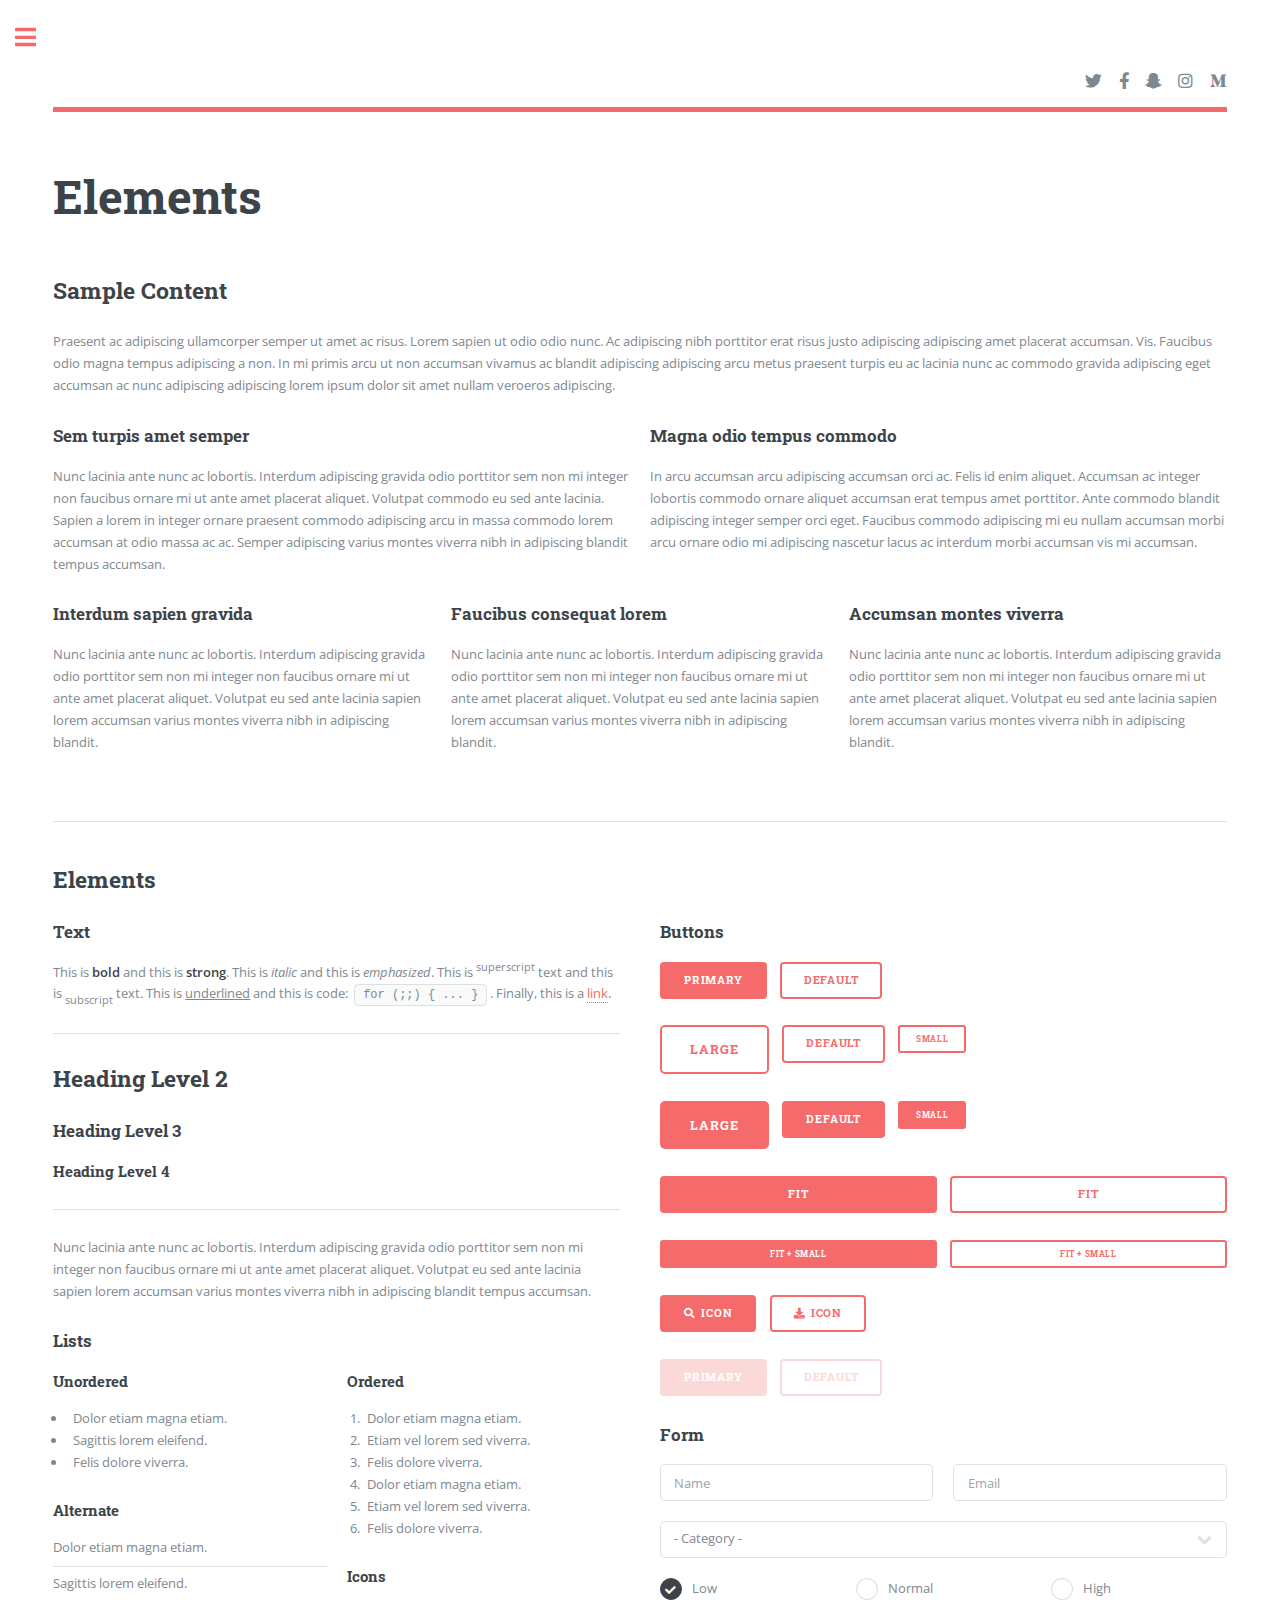
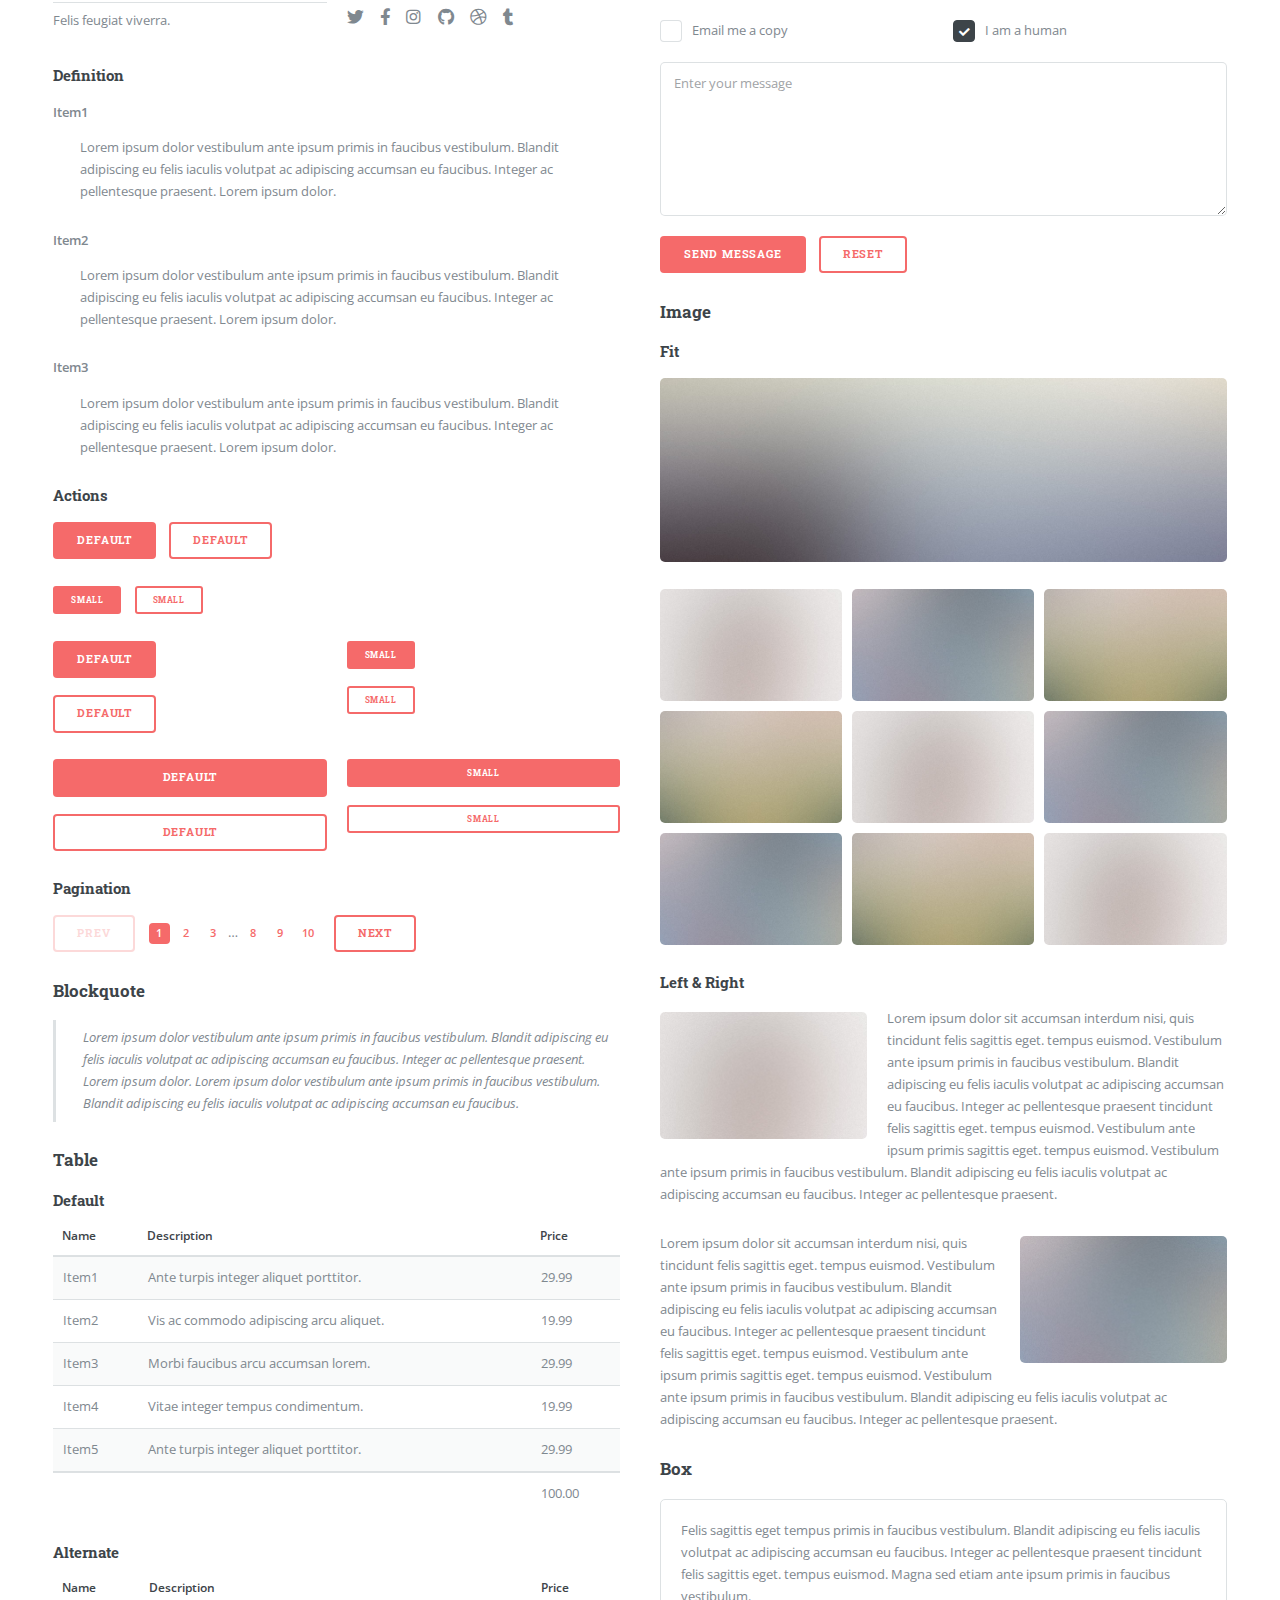
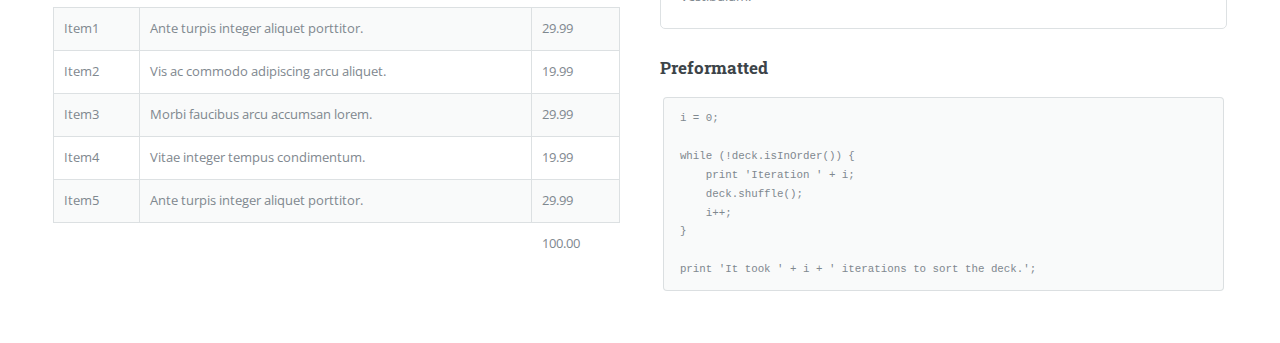
<file: elements.html>
<!DOCTYPE HTML>
<!--
	Editorial by HTML5 UP
	html5up.net | @ajlkn
	Free for personal and commercial use under the CCA 3.0 license (html5up.net/license)
-->
<html>
	<head>
		<title>Elements - Editorial by HTML5 UP</title>
		<meta charset="utf-8" />
		<meta name="viewport" content="width=device-width, initial-scale=1, user-scalable=no" />
		<link rel="stylesheet" href="assets/css/main.css" />
	</head>
	<body class="is-preload">

		<!-- Wrapper -->
			<div id="wrapper">

				<!-- Main -->
					<div id="main">
						<div class="inner">

							<!-- Header -->
								<header id="header">
									<ul class="icons">
										<li><a href="#" class="icon brands fa-twitter"><span class="label">Twitter</span></a></li>
										<li><a href="#" class="icon brands fa-facebook-f"><span class="label">Facebook</span></a></li>
										<li><a href="#" class="icon brands fa-snapchat-ghost"><span class="label">Snapchat</span></a></li>
										<li><a href="#" class="icon brands fa-instagram"><span class="label">Instagram</span></a></li>
										<li><a href="#" class="icon brands fa-medium-m"><span class="label">Medium</span></a></li>
									</ul>
								</header>

							<!-- Content -->
								<section>
									<header class="main">
										<h1>Elements</h1>
									</header>

									<!-- Content -->
										<h2 id="content">Sample Content</h2>
										<p>Praesent ac adipiscing ullamcorper semper ut amet ac risus. Lorem sapien ut odio odio nunc. Ac adipiscing nibh porttitor erat risus justo adipiscing adipiscing amet placerat accumsan. Vis. Faucibus odio magna tempus adipiscing a non. In mi primis arcu ut non accumsan vivamus ac blandit adipiscing adipiscing arcu metus praesent turpis eu ac lacinia nunc ac commodo gravida adipiscing eget accumsan ac nunc adipiscing adipiscing lorem ipsum dolor sit amet nullam veroeros adipiscing.</p>
										<div class="row">
											<div class="col-6 col-12-small">
												<h3>Sem turpis amet semper</h3>
												<p>Nunc lacinia ante nunc ac lobortis. Interdum adipiscing gravida odio porttitor sem non mi integer non faucibus ornare mi ut ante amet placerat aliquet. Volutpat commodo eu sed ante lacinia. Sapien a lorem in integer ornare praesent commodo adipiscing arcu in massa commodo lorem accumsan at odio massa ac ac. Semper adipiscing varius montes viverra nibh in adipiscing blandit tempus accumsan.</p>
											</div>
											<div class="col-6 col-12-small">
												<h3>Magna odio tempus commodo</h3>
												<p>In arcu accumsan arcu adipiscing accumsan orci ac. Felis id enim aliquet. Accumsan ac integer lobortis commodo ornare aliquet accumsan erat tempus amet porttitor. Ante commodo blandit adipiscing integer semper orci eget. Faucibus commodo adipiscing mi eu nullam accumsan morbi arcu ornare odio mi adipiscing nascetur lacus ac interdum morbi accumsan vis mi accumsan.</p>
											</div>
											<!-- Break -->
											<div class="col-4 col-12-medium">
												<h3>Interdum sapien gravida</h3>
												<p>Nunc lacinia ante nunc ac lobortis. Interdum adipiscing gravida odio porttitor sem non mi integer non faucibus ornare mi ut ante amet placerat aliquet. Volutpat eu sed ante lacinia sapien lorem accumsan varius montes viverra nibh in adipiscing blandit.</p>
											</div>
											<div class="col-4 col-12-medium">
												<h3>Faucibus consequat lorem</h3>
												<p>Nunc lacinia ante nunc ac lobortis. Interdum adipiscing gravida odio porttitor sem non mi integer non faucibus ornare mi ut ante amet placerat aliquet. Volutpat eu sed ante lacinia sapien lorem accumsan varius montes viverra nibh in adipiscing blandit.</p>
											</div>
											<div class="col-4 col-12-medium">
												<h3>Accumsan montes viverra</h3>
												<p>Nunc lacinia ante nunc ac lobortis. Interdum adipiscing gravida odio porttitor sem non mi integer non faucibus ornare mi ut ante amet placerat aliquet. Volutpat eu sed ante lacinia sapien lorem accumsan varius montes viverra nibh in adipiscing blandit.</p>
											</div>
										</div>

									<hr class="major" />

									<!-- Elements -->
										<h2 id="elements">Elements</h2>
										<div class="row gtr-200">
											<div class="col-6 col-12-medium">

												<!-- Text stuff -->
													<h3>Text</h3>
													<p>This is <b>bold</b> and this is <strong>strong</strong>. This is <i>italic</i> and this is <em>emphasized</em>.
													This is <sup>superscript</sup> text and this is <sub>subscript</sub> text.
													This is <u>underlined</u> and this is code: <code>for (;;) { ... }</code>.
													Finally, this is a <a href="#">link</a>.</p>
													<hr />
													<h2>Heading Level 2</h2>
													<h3>Heading Level 3</h3>
													<h4>Heading Level 4</h4>
													<hr />
													<p>Nunc lacinia ante nunc ac lobortis. Interdum adipiscing gravida odio porttitor sem non mi integer non faucibus ornare mi ut ante amet placerat aliquet. Volutpat eu sed ante lacinia sapien lorem accumsan varius montes viverra nibh in adipiscing blandit tempus accumsan.</p>

												<!-- Lists -->
													<h3>Lists</h3>
													<div class="row">
														<div class="col-6 col-12-small">

															<h4>Unordered</h4>
															<ul>
																<li>Dolor etiam magna etiam.</li>
																<li>Sagittis lorem eleifend.</li>
																<li>Felis dolore viverra.</li>
															</ul>

															<h4>Alternate</h4>
															<ul class="alt">
																<li>Dolor etiam magna etiam.</li>
																<li>Sagittis lorem eleifend.</li>
																<li>Felis feugiat viverra.</li>
															</ul>

														</div>
														<div class="col-6 col-12-small">

															<h4>Ordered</h4>
															<ol>
																<li>Dolor etiam magna etiam.</li>
																<li>Etiam vel lorem sed viverra.</li>
																<li>Felis dolore viverra.</li>
																<li>Dolor etiam magna etiam.</li>
																<li>Etiam vel lorem sed viverra.</li>
																<li>Felis dolore viverra.</li>
															</ol>

															<h4>Icons</h4>
															<ul class="icons">
																<li><a href="#" class="icon brands fa-twitter"><span class="label">Twitter</span></a></li>
																<li><a href="#" class="icon brands fa-facebook-f"><span class="label">Facebook</span></a></li>
																<li><a href="#" class="icon brands fa-instagram"><span class="label">Instagram</span></a></li>
																<li><a href="#" class="icon brands fa-github"><span class="label">Github</span></a></li>
																<li><a href="#" class="icon brands fa-dribbble"><span class="label">Dribbble</span></a></li>
																<li><a href="#" class="icon brands fa-tumblr"><span class="label">Tumblr</span></a></li>
															</ul>

														</div>
													</div>
													<h4>Definition</h4>
													<dl>
														<dt>Item1</dt>
														<dd>
															<p>Lorem ipsum dolor vestibulum ante ipsum primis in faucibus vestibulum. Blandit adipiscing eu felis iaculis volutpat ac adipiscing accumsan eu faucibus. Integer ac pellentesque praesent. Lorem ipsum dolor.</p>
														</dd>
														<dt>Item2</dt>
														<dd>
															<p>Lorem ipsum dolor vestibulum ante ipsum primis in faucibus vestibulum. Blandit adipiscing eu felis iaculis volutpat ac adipiscing accumsan eu faucibus. Integer ac pellentesque praesent. Lorem ipsum dolor.</p>
														</dd>
														<dt>Item3</dt>
														<dd>
															<p>Lorem ipsum dolor vestibulum ante ipsum primis in faucibus vestibulum. Blandit adipiscing eu felis iaculis volutpat ac adipiscing accumsan eu faucibus. Integer ac pellentesque praesent. Lorem ipsum dolor.</p>
														</dd>
													</dl>

													<h4>Actions</h4>
													<ul class="actions">
														<li><a href="#" class="button primary">Default</a></li>
														<li><a href="#" class="button">Default</a></li>
													</ul>
													<ul class="actions small">
														<li><a href="#" class="button primary small">Small</a></li>
														<li><a href="#" class="button small">Small</a></li>
													</ul>
													<div class="row">
														<div class="col-6 col-12-small">
															<ul class="actions stacked">
																<li><a href="#" class="button primary">Default</a></li>
																<li><a href="#" class="button">Default</a></li>
															</ul>
														</div>
														<div class="col-6 col-12-small">
															<ul class="actions stacked">
																<li><a href="#" class="button primary small">Small</a></li>
																<li><a href="#" class="button small">Small</a></li>
															</ul>
														</div>
														<div class="col-6 col-12-small">
															<ul class="actions stacked">
																<li><a href="#" class="button primary fit">Default</a></li>
																<li><a href="#" class="button fit">Default</a></li>
															</ul>
														</div>
														<div class="col-6 col-12-small">
															<ul class="actions stacked">
																<li><a href="#" class="button primary small fit">Small</a></li>
																<li><a href="#" class="button small fit">Small</a></li>
															</ul>
														</div>
													</div>

													<h4>Pagination</h4>
													<ul class="pagination">
														<li><span class="button disabled">Prev</span></li>
														<li><a href="#" class="page active">1</a></li>
														<li><a href="#" class="page">2</a></li>
														<li><a href="#" class="page">3</a></li>
														<li><span>&hellip;</span></li>
														<li><a href="#" class="page">8</a></li>
														<li><a href="#" class="page">9</a></li>
														<li><a href="#" class="page">10</a></li>
														<li><a href="#" class="button">Next</a></li>
													</ul>

												<!-- Blockquote -->
													<h3>Blockquote</h3>
													<blockquote>Lorem ipsum dolor vestibulum ante ipsum primis in faucibus vestibulum. Blandit adipiscing eu felis iaculis volutpat ac adipiscing accumsan eu faucibus. Integer ac pellentesque praesent. Lorem ipsum dolor. Lorem ipsum dolor vestibulum ante ipsum primis in faucibus vestibulum. Blandit adipiscing eu felis iaculis volutpat ac adipiscing accumsan eu faucibus.</blockquote>

												<!-- Table -->
													<h3>Table</h3>

													<h4>Default</h4>
													<div class="table-wrapper">
														<table>
															<thead>
																<tr>
																	<th>Name</th>
																	<th>Description</th>
																	<th>Price</th>
																</tr>
															</thead>
															<tbody>
																<tr>
																	<td>Item1</td>
																	<td>Ante turpis integer aliquet porttitor.</td>
																	<td>29.99</td>
																</tr>
																<tr>
																	<td>Item2</td>
																	<td>Vis ac commodo adipiscing arcu aliquet.</td>
																	<td>19.99</td>
																</tr>
																<tr>
																	<td>Item3</td>
																	<td> Morbi faucibus arcu accumsan lorem.</td>
																	<td>29.99</td>
																</tr>
																<tr>
																	<td>Item4</td>
																	<td>Vitae integer tempus condimentum.</td>
																	<td>19.99</td>
																</tr>
																<tr>
																	<td>Item5</td>
																	<td>Ante turpis integer aliquet porttitor.</td>
																	<td>29.99</td>
																</tr>
															</tbody>
															<tfoot>
																<tr>
																	<td colspan="2"></td>
																	<td>100.00</td>
																</tr>
															</tfoot>
														</table>
													</div>

													<h4>Alternate</h4>
													<div class="table-wrapper">
														<table class="alt">
															<thead>
																<tr>
																	<th>Name</th>
																	<th>Description</th>
																	<th>Price</th>
																</tr>
															</thead>
															<tbody>
																<tr>
																	<td>Item1</td>
																	<td>Ante turpis integer aliquet porttitor.</td>
																	<td>29.99</td>
																</tr>
																<tr>
																	<td>Item2</td>
																	<td>Vis ac commodo adipiscing arcu aliquet.</td>
																	<td>19.99</td>
																</tr>
																<tr>
																	<td>Item3</td>
																	<td> Morbi faucibus arcu accumsan lorem.</td>
																	<td>29.99</td>
																</tr>
																<tr>
																	<td>Item4</td>
																	<td>Vitae integer tempus condimentum.</td>
																	<td>19.99</td>
																</tr>
																<tr>
																	<td>Item5</td>
																	<td>Ante turpis integer aliquet porttitor.</td>
																	<td>29.99</td>
																</tr>
															</tbody>
															<tfoot>
																<tr>
																	<td colspan="2"></td>
																	<td>100.00</td>
																</tr>
															</tfoot>
														</table>
													</div>

											</div>
											<div class="col-6 col-12-medium">

												<!-- Buttons -->
													<h3>Buttons</h3>
													<ul class="actions">
														<li><a href="#" class="button primary">Primary</a></li>
														<li><a href="#" class="button">Default</a></li>
													</ul>
													<ul class="actions">
														<li><a href="#" class="button large">Large</a></li>
														<li><a href="#" class="button">Default</a></li>
														<li><a href="#" class="button small">Small</a></li>
													</ul>
													<ul class="actions">
														<li><a href="#" class="button primary large">Large</a></li>
														<li><a href="#" class="button primary">Default</a></li>
														<li><a href="#" class="button primary small">Small</a></li>
													</ul>
													<ul class="actions fit">
														<li><a href="#" class="button primary fit">Fit</a></li>
														<li><a href="#" class="button fit">Fit</a></li>
													</ul>
													<ul class="actions fit small">
														<li><a href="#" class="button primary fit small">Fit + Small</a></li>
														<li><a href="#" class="button fit small">Fit + Small</a></li>
													</ul>
													<ul class="actions">
														<li><a href="#" class="button primary icon solid fa-search">Icon</a></li>
														<li><a href="#" class="button icon solid fa-download">Icon</a></li>
													</ul>
													<ul class="actions">
														<li><span class="button primary disabled">Primary</span></li>
														<li><span class="button disabled">Default</span></li>
													</ul>

												<!-- Form -->
													<h3>Form</h3>

													<form method="post" action="#">
														<div class="row gtr-uniform">
															<div class="col-6 col-12-xsmall">
																<input type="text" name="demo-name" id="demo-name" value="" placeholder="Name" />
															</div>
															<div class="col-6 col-12-xsmall">
																<input type="email" name="demo-email" id="demo-email" value="" placeholder="Email" />
															</div>
															<!-- Break -->
															<div class="col-12">
																<select name="demo-category" id="demo-category">
																	<option value="">- Category -</option>
																	<option value="1">Manufacturing</option>
																	<option value="1">Shipping</option>
																	<option value="1">Administration</option>
																	<option value="1">Human Resources</option>
																</select>
															</div>
															<!-- Break -->
															<div class="col-4 col-12-small">
																<input type="radio" id="demo-priority-low" name="demo-priority" checked>
																<label for="demo-priority-low">Low</label>
															</div>
															<div class="col-4 col-12-small">
																<input type="radio" id="demo-priority-normal" name="demo-priority">
																<label for="demo-priority-normal">Normal</label>
															</div>
															<div class="col-4 col-12-small">
																<input type="radio" id="demo-priority-high" name="demo-priority">
																<label for="demo-priority-high">High</label>
															</div>
															<!-- Break -->
															<div class="col-6 col-12-small">
																<input type="checkbox" id="demo-copy" name="demo-copy">
																<label for="demo-copy">Email me a copy</label>
															</div>
															<div class="col-6 col-12-small">
																<input type="checkbox" id="demo-human" name="demo-human" checked>
																<label for="demo-human">I am a human</label>
															</div>
															<!-- Break -->
															<div class="col-12">
																<textarea name="demo-message" id="demo-message" placeholder="Enter your message" rows="6"></textarea>
															</div>
															<!-- Break -->
															<div class="col-12">
																<ul class="actions">
																	<li><input type="submit" value="Send Message" class="primary" /></li>
																	<li><input type="reset" value="Reset" /></li>
																</ul>
															</div>
														</div>
													</form>

												<!-- Image -->
													<h3>Image</h3>

													<h4>Fit</h4>
													<span class="image fit"><img src="images/pic11.jpg" alt="" /></span>
													<div class="box alt">
														<div class="row gtr-50 gtr-uniform">
															<div class="col-4"><span class="image fit"><img src="images/pic01.jpg" alt="" /></span></div>
															<div class="col-4"><span class="image fit"><img src="images/pic02.jpg" alt="" /></span></div>
															<div class="col-4"><span class="image fit"><img src="images/pic03.jpg" alt="" /></span></div>
															<!-- Break -->
															<div class="col-4"><span class="image fit"><img src="images/pic03.jpg" alt="" /></span></div>
															<div class="col-4"><span class="image fit"><img src="images/pic01.jpg" alt="" /></span></div>
															<div class="col-4"><span class="image fit"><img src="images/pic02.jpg" alt="" /></span></div>
															<!-- Break -->
															<div class="col-4"><span class="image fit"><img src="images/pic02.jpg" alt="" /></span></div>
															<div class="col-4"><span class="image fit"><img src="images/pic03.jpg" alt="" /></span></div>
															<div class="col-4"><span class="image fit"><img src="images/pic01.jpg" alt="" /></span></div>
														</div>
													</div>

													<h4>Left &amp; Right</h4>
													<p><span class="image left"><img src="images/pic01.jpg" alt="" /></span>Lorem ipsum dolor sit accumsan interdum nisi, quis tincidunt felis sagittis eget. tempus euismod. Vestibulum ante ipsum primis in faucibus vestibulum. Blandit adipiscing eu felis iaculis volutpat ac adipiscing accumsan eu faucibus. Integer ac pellentesque praesent tincidunt felis sagittis eget. tempus euismod. Vestibulum ante ipsum primis sagittis eget. tempus euismod. Vestibulum ante ipsum primis in faucibus vestibulum. Blandit adipiscing eu felis iaculis volutpat ac adipiscing accumsan eu faucibus. Integer ac pellentesque praesent.</p>
													<p><span class="image right"><img src="images/pic02.jpg" alt="" /></span>Lorem ipsum dolor sit accumsan interdum nisi, quis tincidunt felis sagittis eget. tempus euismod. Vestibulum ante ipsum primis in faucibus vestibulum. Blandit adipiscing eu felis iaculis volutpat ac adipiscing accumsan eu faucibus. Integer ac pellentesque praesent tincidunt felis sagittis eget. tempus euismod. Vestibulum ante ipsum primis sagittis eget. tempus euismod. Vestibulum ante ipsum primis in faucibus vestibulum. Blandit adipiscing eu felis iaculis volutpat ac adipiscing accumsan eu faucibus. Integer ac pellentesque praesent.</p>

												<!-- Box -->
													<h3>Box</h3>
													<div class="box">
														<p>Felis sagittis eget tempus primis in faucibus vestibulum. Blandit adipiscing eu felis iaculis volutpat ac adipiscing accumsan eu faucibus. Integer ac pellentesque praesent tincidunt felis sagittis eget. tempus euismod. Magna sed etiam ante ipsum primis in faucibus vestibulum.</p>
													</div>

												<!-- Preformatted Code -->
													<h3>Preformatted</h3>
													<pre><code>i = 0;

while (!deck.isInOrder()) {
    print 'Iteration ' + i;
    deck.shuffle();
    i++;
}

print 'It took ' + i + ' iterations to sort the deck.';
</code></pre>

											</div>
										</div>

								</section>

						</div>
					</div>

				<!-- Sidebar -->
					<div id="sidebar">
						<div class="inner">

							<!-- Search -->
								<section id="search" class="alt">
									<form method="post" action="#">
										<input type="text" name="query" id="query" placeholder="Search" />
									</form>
								</section>

							<!-- Menu -->
								<nav id="menu">
									<header class="major">
										<h2>Menu</h2>
									</header>
									<ul>
										<li><a href="homepage.html">Homepage</a></li>
										<li><a href="generic.html">Generic</a></li>
										<li><a href="elements.html">Elements</a></li>
										<li>
											<span class="opener">Submenu</span>
											<ul>
												<li><a href="#">Lorem Dolor</a></li>
												<li><a href="#">Ipsum Adipiscing</a></li>
												<li><a href="#">Tempus Magna</a></li>
												<li><a href="#">Feugiat Veroeros</a></li>
											</ul>
										</li>
										<li><a href="#">Etiam Dolore</a></li>
										<li><a href="#">Adipiscing</a></li>
										<li>
											<span class="opener">Another Submenu</span>
											<ul>
												<li><a href="#">Lorem Dolor</a></li>
												<li><a href="#">Ipsum Adipiscing</a></li>
												<li><a href="#">Tempus Magna</a></li>
												<li><a href="#">Feugiat Veroeros</a></li>
											</ul>
										</li>
										<li><a href="#">Maximus Erat</a></li>
										<li><a href="#">Sapien Mauris</a></li>
										<li><a href="#">Amet Lacinia</a></li>
									</ul>
								</nav>

							<!-- Section -->
								<section>
									<header class="major">
										<h2>Ante interdum</h2>
									</header>
									<div class="mini-posts">
										<article>
											<a href="#" class="image"><img src="images/pic07.jpg" alt="" /></a>
											<p>Aenean ornare velit lacus, ac varius enim lorem ullamcorper dolore aliquam.</p>
										</article>
										<article>
											<a href="#" class="image"><img src="images/pic08.jpg" alt="" /></a>
											<p>Aenean ornare velit lacus, ac varius enim lorem ullamcorper dolore aliquam.</p>
										</article>
										<article>
											<a href="#" class="image"><img src="images/pic09.jpg" alt="" /></a>
											<p>Aenean ornare velit lacus, ac varius enim lorem ullamcorper dolore aliquam.</p>
										</article>
									</div>
									<ul class="actions">
										<li><a href="#" class="button">More</a></li>
									</ul>
								</section>

							<!-- Section -->
								<section>
									<header class="major">
										<h2>Get in touch</h2>
									</header>
									<p>Sed varius enim lorem ullamcorper dolore aliquam aenean ornare velit lacus, ac varius enim lorem ullamcorper dolore. Proin sed aliquam facilisis ante interdum. Sed nulla amet lorem feugiat tempus aliquam.</p>
									<ul class="contact">
										<li class="icon solid fa-envelope"><a href="#">information@untitled.tld</a></li>
										<li class="icon solid fa-phone">(000) 000-0000</li>
										<li class="icon solid fa-home">1234 Somewhere Road #8254<br />
										Nashville, TN 00000-0000</li>
									</ul>
								</section>

							<!-- Footer -->
								<footer id="footer">
									<p class="copyright">&copy; Untitled. All rights reserved. Demo Images: <a href="https://unsplash.com">Unsplash</a>. Design: <a href="https://html5up.net">HTML5 UP</a>.</p>
								</footer>

						</div>
					</div>

			</div>

		<!-- Scripts -->
			<script src="assets/js/jquery.min.js"></script>
			<script src="assets/js/browser.min.js"></script>
			<script src="assets/js/breakpoints.min.js"></script>
			<script src="assets/js/util.js"></script>
			<script src="assets/js/main.js"></script>

	</body>
</html>
</file>
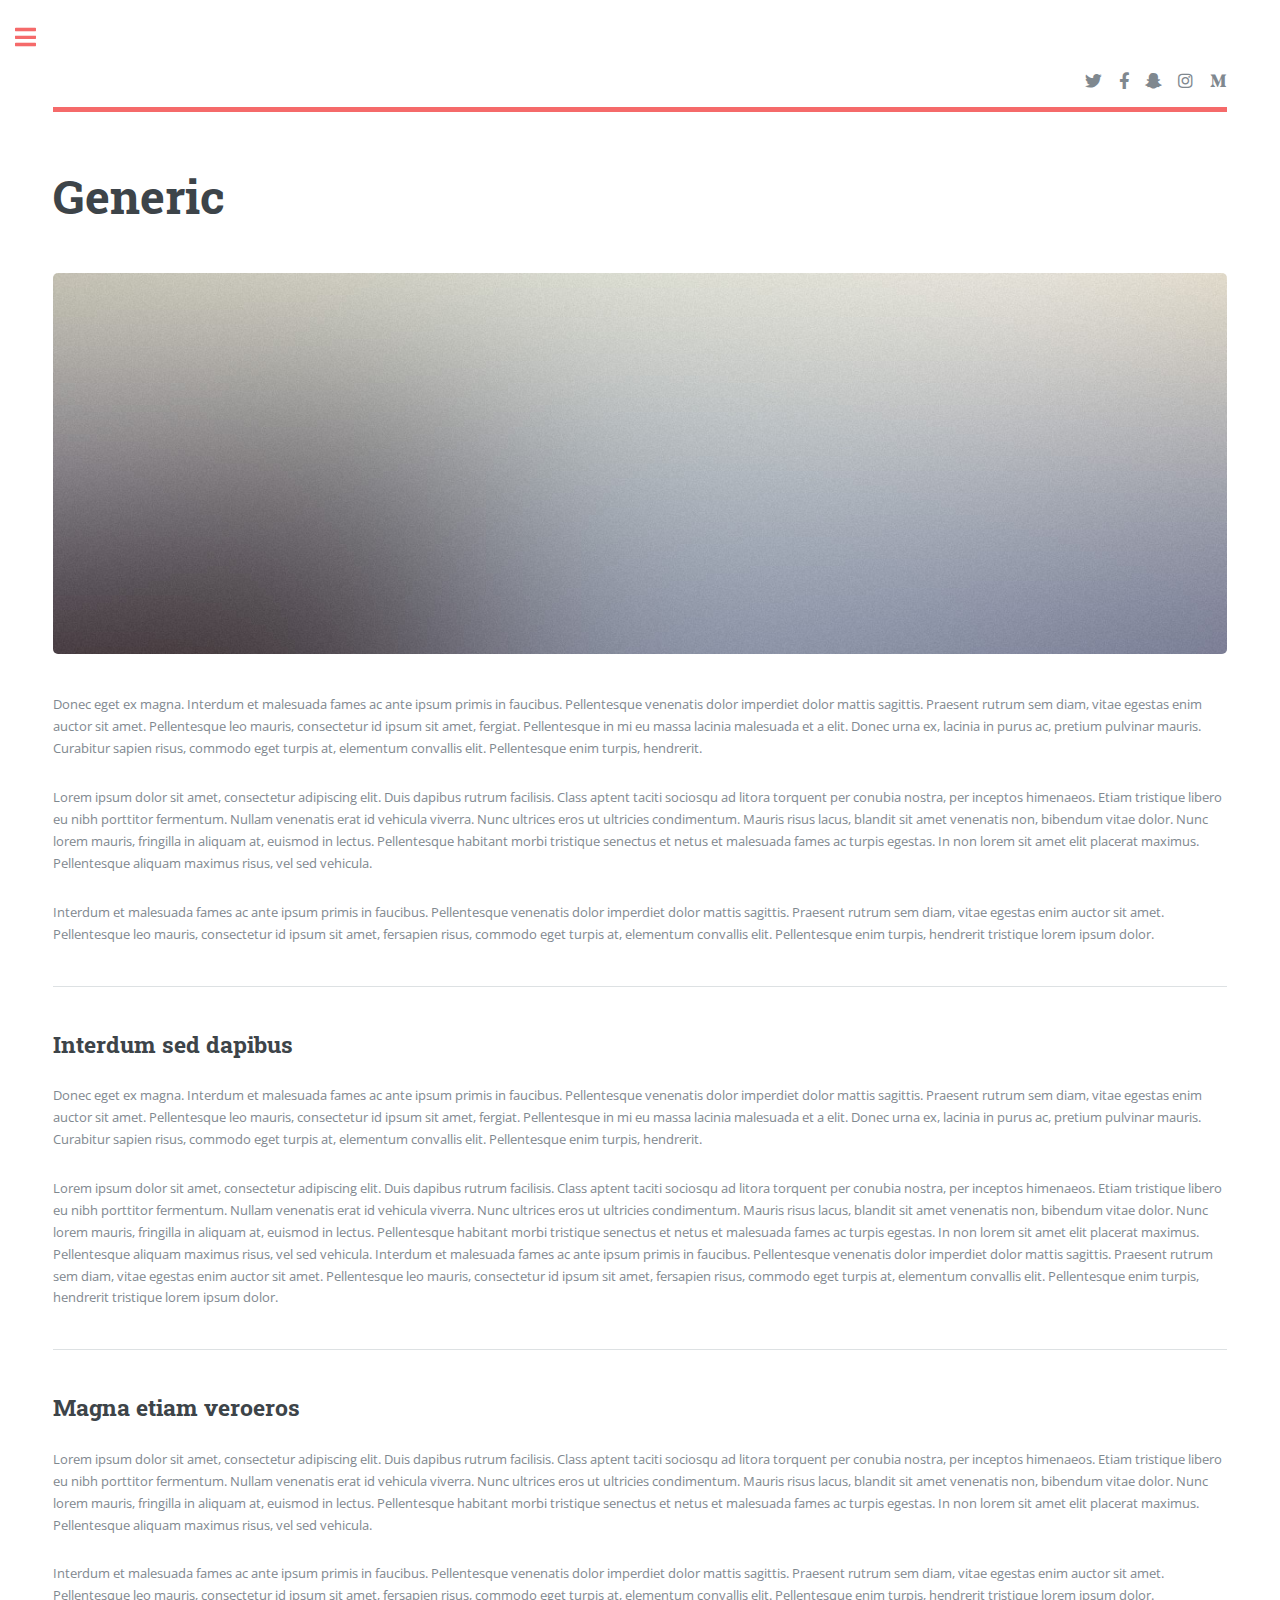
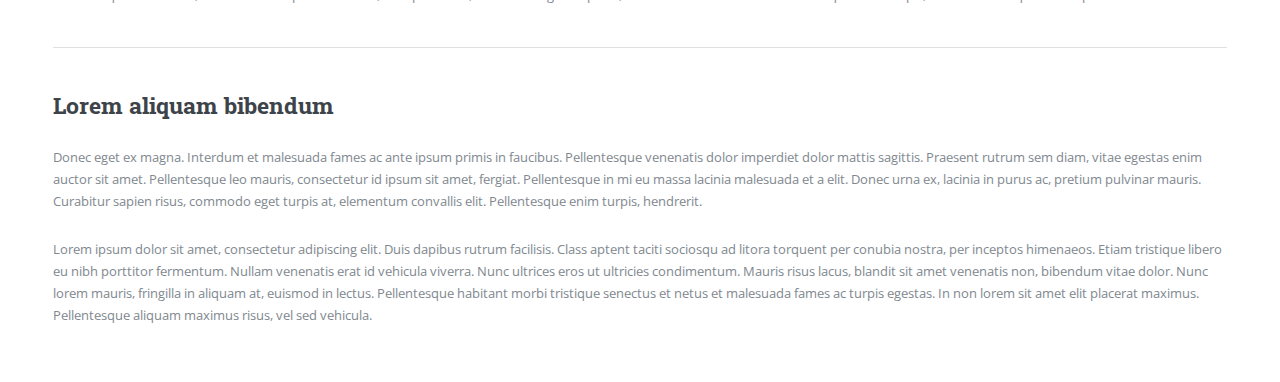
<file: generic.html>
<!DOCTYPE HTML>
<!--
	Editorial by HTML5 UP
	html5up.net | @ajlkn
	Free for personal and commercial use under the CCA 3.0 license (html5up.net/license)
-->
<html>
	<head>
		<title>Generic - Editorial by HTML5 UP</title>
		<meta charset="utf-8" />
		<meta name="viewport" content="width=device-width, initial-scale=1, user-scalable=no" />
		<link rel="stylesheet" href="assets/css/main.css" />
	</head>
	<body class="is-preload">

		<!-- Wrapper -->
			<div id="wrapper">

				<!-- Main -->
					<div id="main">
						<div class="inner">

							<!-- Header -->
								<header id="header">
									<ul class="icons">
										<li><a href="#" class="icon brands fa-twitter"><span class="label">Twitter</span></a></li>
										<li><a href="#" class="icon brands fa-facebook-f"><span class="label">Facebook</span></a></li>
										<li><a href="#" class="icon brands fa-snapchat-ghost"><span class="label">Snapchat</span></a></li>
										<li><a href="#" class="icon brands fa-instagram"><span class="label">Instagram</span></a></li>
										<li><a href="#" class="icon brands fa-medium-m"><span class="label">Medium</span></a></li>
									</ul>
								</header>

							<!-- Content -->
								<section>
									<header class="main">
										<h1>Generic</h1>
									</header>

									<span class="image main"><img src="images/pic11.jpg" alt="" /></span>

									<p>Donec eget ex magna. Interdum et malesuada fames ac ante ipsum primis in faucibus. Pellentesque venenatis dolor imperdiet dolor mattis sagittis. Praesent rutrum sem diam, vitae egestas enim auctor sit amet. Pellentesque leo mauris, consectetur id ipsum sit amet, fergiat. Pellentesque in mi eu massa lacinia malesuada et a elit. Donec urna ex, lacinia in purus ac, pretium pulvinar mauris. Curabitur sapien risus, commodo eget turpis at, elementum convallis elit. Pellentesque enim turpis, hendrerit.</p>
									<p>Lorem ipsum dolor sit amet, consectetur adipiscing elit. Duis dapibus rutrum facilisis. Class aptent taciti sociosqu ad litora torquent per conubia nostra, per inceptos himenaeos. Etiam tristique libero eu nibh porttitor fermentum. Nullam venenatis erat id vehicula viverra. Nunc ultrices eros ut ultricies condimentum. Mauris risus lacus, blandit sit amet venenatis non, bibendum vitae dolor. Nunc lorem mauris, fringilla in aliquam at, euismod in lectus. Pellentesque habitant morbi tristique senectus et netus et malesuada fames ac turpis egestas. In non lorem sit amet elit placerat maximus. Pellentesque aliquam maximus risus, vel sed vehicula.</p>
									<p>Interdum et malesuada fames ac ante ipsum primis in faucibus. Pellentesque venenatis dolor imperdiet dolor mattis sagittis. Praesent rutrum sem diam, vitae egestas enim auctor sit amet. Pellentesque leo mauris, consectetur id ipsum sit amet, fersapien risus, commodo eget turpis at, elementum convallis elit. Pellentesque enim turpis, hendrerit tristique lorem ipsum dolor.</p>

									<hr class="major" />

									<h2>Interdum sed dapibus</h2>
									<p>Donec eget ex magna. Interdum et malesuada fames ac ante ipsum primis in faucibus. Pellentesque venenatis dolor imperdiet dolor mattis sagittis. Praesent rutrum sem diam, vitae egestas enim auctor sit amet. Pellentesque leo mauris, consectetur id ipsum sit amet, fergiat. Pellentesque in mi eu massa lacinia malesuada et a elit. Donec urna ex, lacinia in purus ac, pretium pulvinar mauris. Curabitur sapien risus, commodo eget turpis at, elementum convallis elit. Pellentesque enim turpis, hendrerit.</p>
									<p>Lorem ipsum dolor sit amet, consectetur adipiscing elit. Duis dapibus rutrum facilisis. Class aptent taciti sociosqu ad litora torquent per conubia nostra, per inceptos himenaeos. Etiam tristique libero eu nibh porttitor fermentum. Nullam venenatis erat id vehicula viverra. Nunc ultrices eros ut ultricies condimentum. Mauris risus lacus, blandit sit amet venenatis non, bibendum vitae dolor. Nunc lorem mauris, fringilla in aliquam at, euismod in lectus. Pellentesque habitant morbi tristique senectus et netus et malesuada fames ac turpis egestas. In non lorem sit amet elit placerat maximus. Pellentesque aliquam maximus risus, vel sed vehicula. Interdum et malesuada fames ac ante ipsum primis in faucibus. Pellentesque venenatis dolor imperdiet dolor mattis sagittis. Praesent rutrum sem diam, vitae egestas enim auctor sit amet. Pellentesque leo mauris, consectetur id ipsum sit amet, fersapien risus, commodo eget turpis at, elementum convallis elit. Pellentesque enim turpis, hendrerit tristique lorem ipsum dolor.</p>

									<hr class="major" />

									<h2>Magna etiam veroeros</h2>
									<p>Lorem ipsum dolor sit amet, consectetur adipiscing elit. Duis dapibus rutrum facilisis. Class aptent taciti sociosqu ad litora torquent per conubia nostra, per inceptos himenaeos. Etiam tristique libero eu nibh porttitor fermentum. Nullam venenatis erat id vehicula viverra. Nunc ultrices eros ut ultricies condimentum. Mauris risus lacus, blandit sit amet venenatis non, bibendum vitae dolor. Nunc lorem mauris, fringilla in aliquam at, euismod in lectus. Pellentesque habitant morbi tristique senectus et netus et malesuada fames ac turpis egestas. In non lorem sit amet elit placerat maximus. Pellentesque aliquam maximus risus, vel sed vehicula.</p>
									<p>Interdum et malesuada fames ac ante ipsum primis in faucibus. Pellentesque venenatis dolor imperdiet dolor mattis sagittis. Praesent rutrum sem diam, vitae egestas enim auctor sit amet. Pellentesque leo mauris, consectetur id ipsum sit amet, fersapien risus, commodo eget turpis at, elementum convallis elit. Pellentesque enim turpis, hendrerit tristique lorem ipsum dolor.</p>

									<hr class="major" />

									<h2>Lorem aliquam bibendum</h2>
									<p>Donec eget ex magna. Interdum et malesuada fames ac ante ipsum primis in faucibus. Pellentesque venenatis dolor imperdiet dolor mattis sagittis. Praesent rutrum sem diam, vitae egestas enim auctor sit amet. Pellentesque leo mauris, consectetur id ipsum sit amet, fergiat. Pellentesque in mi eu massa lacinia malesuada et a elit. Donec urna ex, lacinia in purus ac, pretium pulvinar mauris. Curabitur sapien risus, commodo eget turpis at, elementum convallis elit. Pellentesque enim turpis, hendrerit.</p>
									<p>Lorem ipsum dolor sit amet, consectetur adipiscing elit. Duis dapibus rutrum facilisis. Class aptent taciti sociosqu ad litora torquent per conubia nostra, per inceptos himenaeos. Etiam tristique libero eu nibh porttitor fermentum. Nullam venenatis erat id vehicula viverra. Nunc ultrices eros ut ultricies condimentum. Mauris risus lacus, blandit sit amet venenatis non, bibendum vitae dolor. Nunc lorem mauris, fringilla in aliquam at, euismod in lectus. Pellentesque habitant morbi tristique senectus et netus et malesuada fames ac turpis egestas. In non lorem sit amet elit placerat maximus. Pellentesque aliquam maximus risus, vel sed vehicula.</p>

								</section>

						</div>
					</div>

				<!-- Sidebar -->
					<div id="sidebar">
						<div class="inner">

							<!-- Search -->
								<section id="search" class="alt">
									<form method="post" action="#">
										<input type="text" name="query" id="query" placeholder="Search" />
									</form>
								</section>

							<!-- Menu -->
								<nav id="menu">
									<header class="major">
										<h2>Menu</h2>
									</header>
									<ul>
										<li><a href="homepage.html">Homepage</a></li>
										<li><a href="generic.html">Generic</a></li>
										<li><a href="elements.html">Elements</a></li>
										<li>
											<span class="opener">Submenu</span>
											<ul>
												<li><a href="#">Lorem Dolor</a></li>
												<li><a href="#">Ipsum Adipiscing</a></li>
												<li><a href="#">Tempus Magna</a></li>
												<li><a href="#">Feugiat Veroeros</a></li>
											</ul>
										</li>
										<li><a href="#">Etiam Dolore</a></li>
										<li><a href="#">Adipiscing</a></li>
										<li>
											<span class="opener">Another Submenu</span>
											<ul>
												<li><a href="#">Lorem Dolor</a></li>
												<li><a href="#">Ipsum Adipiscing</a></li>
												<li><a href="#">Tempus Magna</a></li>
												<li><a href="#">Feugiat Veroeros</a></li>
											</ul>
										</li>
										<li><a href="#">Maximus Erat</a></li>
										<li><a href="#">Sapien Mauris</a></li>
										<li><a href="#">Amet Lacinia</a></li>
									</ul>
								</nav>

							<!-- Section -->
								<section>
									<header class="major">
										<h2>Ante interdum</h2>
									</header>
									<div class="mini-posts">
										<article>
											<a href="#" class="image"><img src="images/pic07.jpg" alt="" /></a>
											<p>Aenean ornare velit lacus, ac varius enim lorem ullamcorper dolore aliquam.</p>
										</article>
										<article>
											<a href="#" class="image"><img src="images/pic08.jpg" alt="" /></a>
											<p>Aenean ornare velit lacus, ac varius enim lorem ullamcorper dolore aliquam.</p>
										</article>
										<article>
											<a href="#" class="image"><img src="images/pic09.jpg" alt="" /></a>
											<p>Aenean ornare velit lacus, ac varius enim lorem ullamcorper dolore aliquam.</p>
										</article>
									</div>
									<ul class="actions">
										<li><a href="#" class="button">More</a></li>
									</ul>
								</section>

							<!-- Section -->
								<section>
									<header class="major">
										<h2>Get in touch</h2>
									</header>
									<p>Sed varius enim lorem ullamcorper dolore aliquam aenean ornare velit lacus, ac varius enim lorem ullamcorper dolore. Proin sed aliquam facilisis ante interdum. Sed nulla amet lorem feugiat tempus aliquam.</p>
									<ul class="contact">
										<li class="icon solid fa-envelope"><a href="#">information@untitled.tld</a></li>
										<li class="icon solid fa-phone">(000) 000-0000</li>
										<li class="icon solid fa-home">1234 Somewhere Road #8254<br />
										Nashville, TN 00000-0000</li>
									</ul>
								</section>

							<!-- Footer -->
								<footer id="footer">
									<p class="copyright">&copy; Untitled. All rights reserved. Demo Images: <a href="https://unsplash.com">Unsplash</a>. Design: <a href="https://html5up.net">HTML5 UP</a>.</p>
								</footer>

						</div>
					</div>

			</div>

		<!-- Scripts -->
			<script src="assets/js/jquery.min.js"></script>
			<script src="assets/js/browser.min.js"></script>
			<script src="assets/js/breakpoints.min.js"></script>
			<script src="assets/js/util.js"></script>
			<script src="assets/js/main.js"></script>

	</body>
</html>
</file>
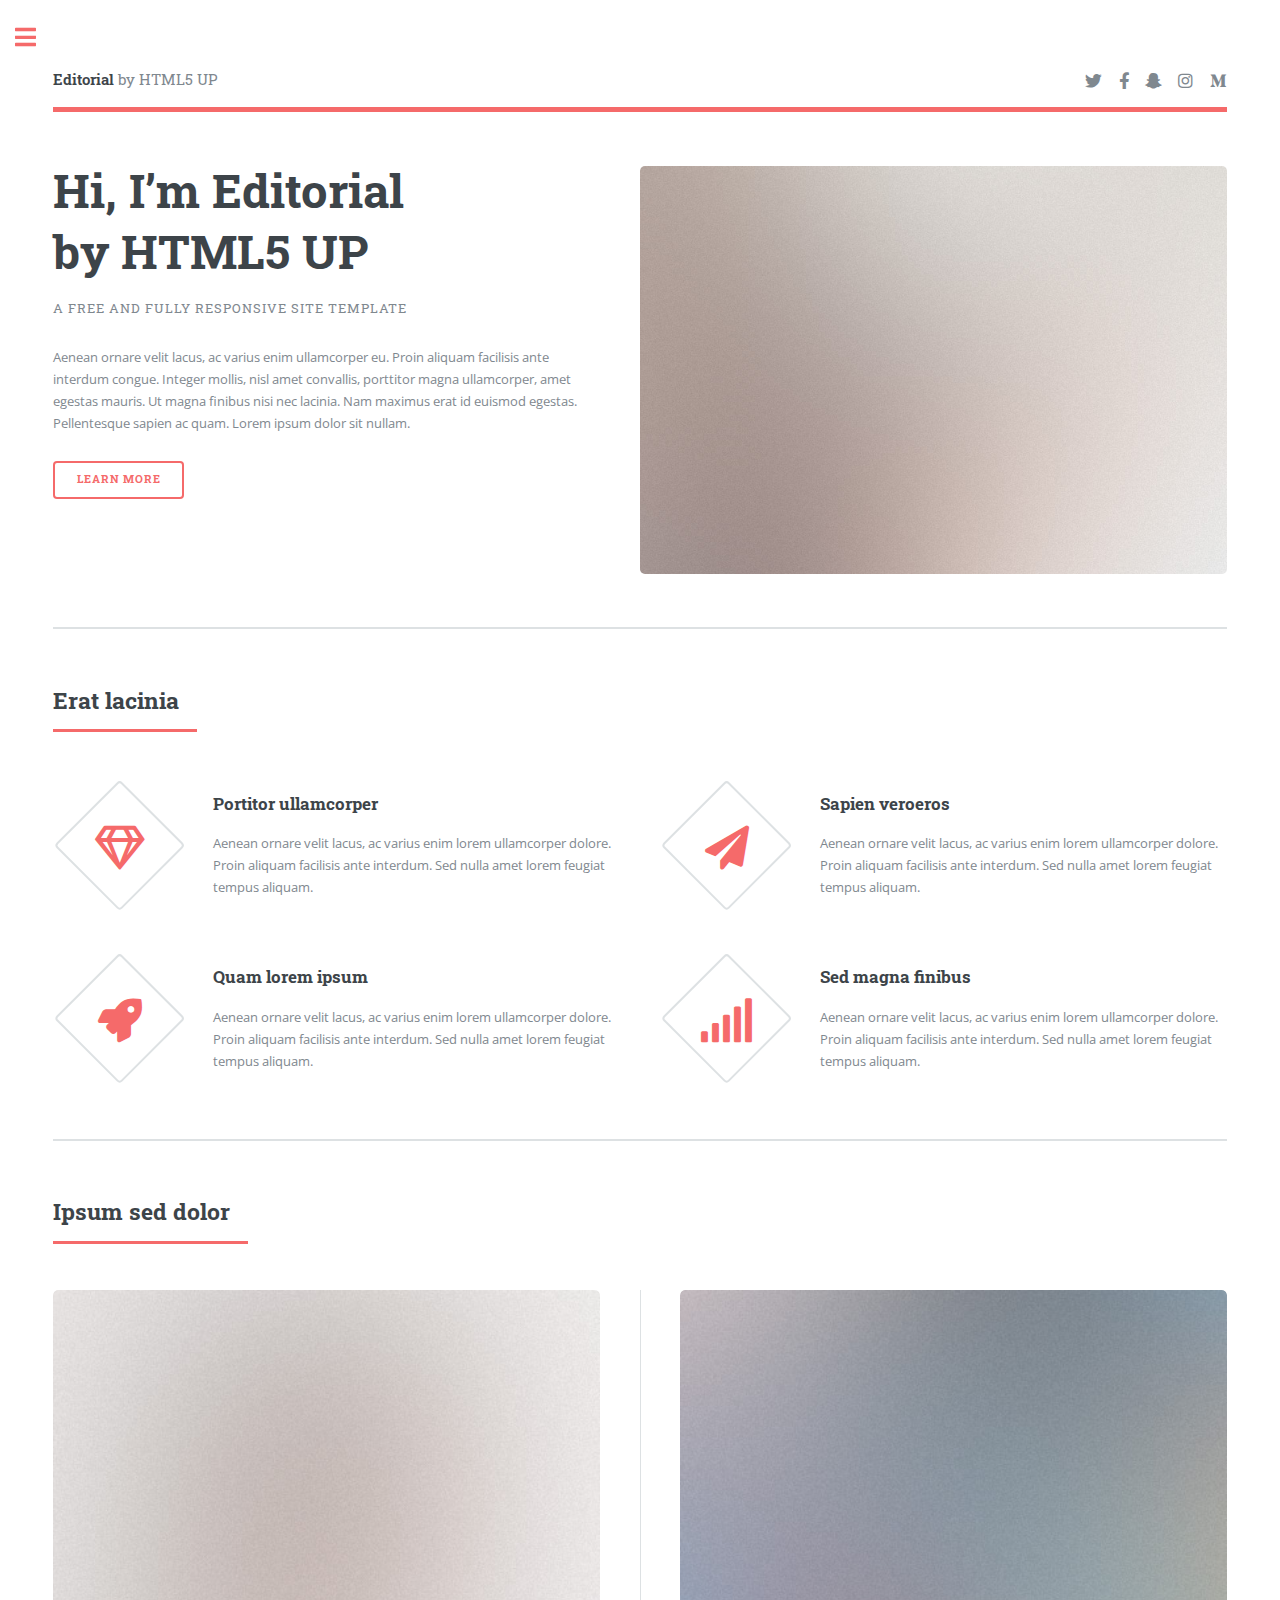
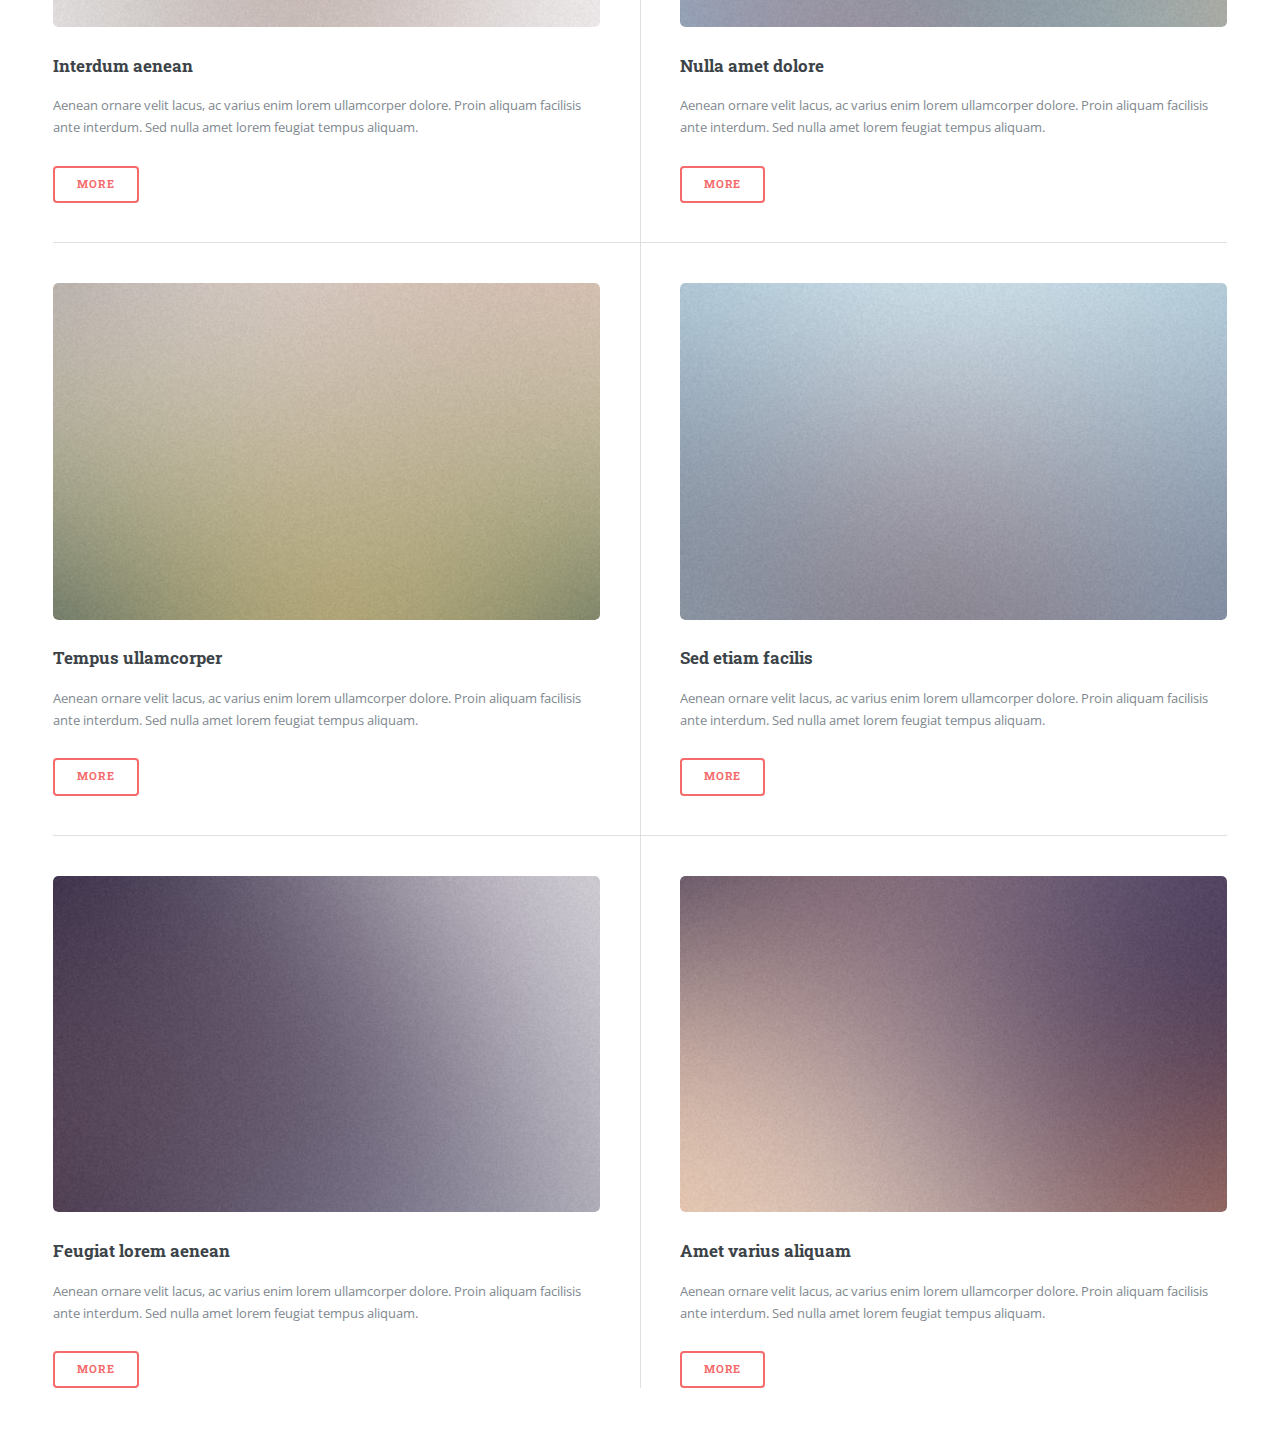
<file: homepage.html>
<!DOCTYPE HTML>
<!--
	Editorial by HTML5 UP
	html5up.net | @ajlkn
	Free for personal and commercial use under the CCA 3.0 license (html5up.net/license)
-->
<html>
	<head>
		<title>Editorial by HTML5 UP</title>
		<meta charset="utf-8" />
		<meta name="viewport" content="width=device-width, initial-scale=1, user-scalable=no" />
		<link rel="stylesheet" href="assets/css/main.css" />
	</head>
	<body class="is-preload">

		<!-- Wrapper -->
			<div id="wrapper">

				<!-- Main -->
					<div id="main">
						<div class="inner">

							<!-- Header -->
								<header id="header">
									<a href="homepage.html" class="logo"><strong>Editorial</strong> by HTML5 UP</a>
									<ul class="icons">
										<li><a href="#" class="icon brands fa-twitter"><span class="label">Twitter</span></a></li>
										<li><a href="#" class="icon brands fa-facebook-f"><span class="label">Facebook</span></a></li>
										<li><a href="#" class="icon brands fa-snapchat-ghost"><span class="label">Snapchat</span></a></li>
										<li><a href="#" class="icon brands fa-instagram"><span class="label">Instagram</span></a></li>
										<li><a href="#" class="icon brands fa-medium-m"><span class="label">Medium</span></a></li>
									</ul>
								</header>

							<!-- Banner -->
								<section id="banner">
									<div class="content">
										<header>
											<h1>Hi, I’m Editorial<br />
											by HTML5 UP</h1>
											<p>A free and fully responsive site template</p>
										</header>
										<p>Aenean ornare velit lacus, ac varius enim ullamcorper eu. Proin aliquam facilisis ante interdum congue. Integer mollis, nisl amet convallis, porttitor magna ullamcorper, amet egestas mauris. Ut magna finibus nisi nec lacinia. Nam maximus erat id euismod egestas. Pellentesque sapien ac quam. Lorem ipsum dolor sit nullam.</p>
										<ul class="actions">
											<li><a href="#" class="button big">Learn More</a></li>
										</ul>
									</div>
									<span class="image object">
										<img src="images/pic10.jpg" alt="" />
									</span>
								</section>

							<!-- Section -->
								<section>
									<header class="major">
										<h2>Erat lacinia</h2>
									</header>
									<div class="features">
										<article>
											<span class="icon fa-gem"></span>
											<div class="content">
												<h3>Portitor ullamcorper</h3>
												<p>Aenean ornare velit lacus, ac varius enim lorem ullamcorper dolore. Proin aliquam facilisis ante interdum. Sed nulla amet lorem feugiat tempus aliquam.</p>
											</div>
										</article>
										<article>
											<span class="icon solid fa-paper-plane"></span>
											<div class="content">
												<h3>Sapien veroeros</h3>
												<p>Aenean ornare velit lacus, ac varius enim lorem ullamcorper dolore. Proin aliquam facilisis ante interdum. Sed nulla amet lorem feugiat tempus aliquam.</p>
											</div>
										</article>
										<article>
											<span class="icon solid fa-rocket"></span>
											<div class="content">
												<h3>Quam lorem ipsum</h3>
												<p>Aenean ornare velit lacus, ac varius enim lorem ullamcorper dolore. Proin aliquam facilisis ante interdum. Sed nulla amet lorem feugiat tempus aliquam.</p>
											</div>
										</article>
										<article>
											<span class="icon solid fa-signal"></span>
											<div class="content">
												<h3>Sed magna finibus</h3>
												<p>Aenean ornare velit lacus, ac varius enim lorem ullamcorper dolore. Proin aliquam facilisis ante interdum. Sed nulla amet lorem feugiat tempus aliquam.</p>
											</div>
										</article>
									</div>
								</section>

							<!-- Section -->
								<section>
									<header class="major">
										<h2>Ipsum sed dolor</h2>
									</header>
									<div class="posts">
										<article>
											<a href="#" class="image"><img src="images/pic01.jpg" alt="" /></a>
											<h3>Interdum aenean</h3>
											<p>Aenean ornare velit lacus, ac varius enim lorem ullamcorper dolore. Proin aliquam facilisis ante interdum. Sed nulla amet lorem feugiat tempus aliquam.</p>
											<ul class="actions">
												<li><a href="#" class="button">More</a></li>
											</ul>
										</article>
										<article>
											<a href="#" class="image"><img src="images/pic02.jpg" alt="" /></a>
											<h3>Nulla amet dolore</h3>
											<p>Aenean ornare velit lacus, ac varius enim lorem ullamcorper dolore. Proin aliquam facilisis ante interdum. Sed nulla amet lorem feugiat tempus aliquam.</p>
											<ul class="actions">
												<li><a href="#" class="button">More</a></li>
											</ul>
										</article>
										<article>
											<a href="#" class="image"><img src="images/pic03.jpg" alt="" /></a>
											<h3>Tempus ullamcorper</h3>
											<p>Aenean ornare velit lacus, ac varius enim lorem ullamcorper dolore. Proin aliquam facilisis ante interdum. Sed nulla amet lorem feugiat tempus aliquam.</p>
											<ul class="actions">
												<li><a href="#" class="button">More</a></li>
											</ul>
										</article>
										<article>
											<a href="#" class="image"><img src="images/pic04.jpg" alt="" /></a>
											<h3>Sed etiam facilis</h3>
											<p>Aenean ornare velit lacus, ac varius enim lorem ullamcorper dolore. Proin aliquam facilisis ante interdum. Sed nulla amet lorem feugiat tempus aliquam.</p>
											<ul class="actions">
												<li><a href="#" class="button">More</a></li>
											</ul>
										</article>
										<article>
											<a href="#" class="image"><img src="images/pic05.jpg" alt="" /></a>
											<h3>Feugiat lorem aenean</h3>
											<p>Aenean ornare velit lacus, ac varius enim lorem ullamcorper dolore. Proin aliquam facilisis ante interdum. Sed nulla amet lorem feugiat tempus aliquam.</p>
											<ul class="actions">
												<li><a href="#" class="button">More</a></li>
											</ul>
										</article>
										<article>
											<a href="#" class="image"><img src="images/pic06.jpg" alt="" /></a>
											<h3>Amet varius aliquam</h3>
											<p>Aenean ornare velit lacus, ac varius enim lorem ullamcorper dolore. Proin aliquam facilisis ante interdum. Sed nulla amet lorem feugiat tempus aliquam.</p>
											<ul class="actions">
												<li><a href="#" class="button">More</a></li>
											</ul>
										</article>
									</div>
								</section>

						</div>
					</div>

				<!-- Sidebar -->
					<div id="sidebar">
						<div class="inner">

							<!-- Search -->
								<section id="search" class="alt">
									<form method="post" action="#">
										<input type="text" name="query" id="query" placeholder="Search" />
									</form>
								</section>

							<!-- Menu -->
								<nav id="menu">
									<header class="major">
										<h2>Menu</h2>
									</header>
									<ul>
										<li><a href="homepage.html">Homepage</a></li>
										<li><a href="generic.html">Generic</a></li>
										<li><a href="elements.html">Elements</a></li>
										<li>
											<span class="opener">Submenu</span>
											<ul>
												<li><a href="#">Lorem Dolor</a></li>
												<li><a href="#">Ipsum Adipiscing</a></li>
												<li><a href="#">Tempus Magna</a></li>
												<li><a href="#">Feugiat Veroeros</a></li>
											</ul>
										</li>
										<li><a href="#">Etiam Dolore</a></li>
										<li><a href="#">Adipiscing</a></li>
										<li>
											<span class="opener">Another Submenu</span>
											<ul>
												<li><a href="#">Lorem Dolor</a></li>
												<li><a href="#">Ipsum Adipiscing</a></li>
												<li><a href="#">Tempus Magna</a></li>
												<li><a href="#">Feugiat Veroeros</a></li>
											</ul>
										</li>
										<li><a href="#">Maximus Erat</a></li>
										<li><a href="#">Sapien Mauris</a></li>
										<li><a href="#">Amet Lacinia</a></li>
									</ul>
								</nav>

							<!-- Section -->
								<section>
									<header class="major">
										<h2>Ante interdum</h2>
									</header>
									<div class="mini-posts">
										<article>
											<a href="#" class="image"><img src="images/pic07.jpg" alt="" /></a>
											<p>Aenean ornare velit lacus, ac varius enim lorem ullamcorper dolore aliquam.</p>
										</article>
										<article>
											<a href="#" class="image"><img src="images/pic08.jpg" alt="" /></a>
											<p>Aenean ornare velit lacus, ac varius enim lorem ullamcorper dolore aliquam.</p>
										</article>
										<article>
											<a href="#" class="image"><img src="images/pic09.jpg" alt="" /></a>
											<p>Aenean ornare velit lacus, ac varius enim lorem ullamcorper dolore aliquam.</p>
										</article>
									</div>
									<ul class="actions">
										<li><a href="#" class="button">More</a></li>
									</ul>
								</section>

							<!-- Section -->
								<section>
									<header class="major">
										<h2>Get in touch</h2>
									</header>
									<p>Sed varius enim lorem ullamcorper dolore aliquam aenean ornare velit lacus, ac varius enim lorem ullamcorper dolore. Proin sed aliquam facilisis ante interdum. Sed nulla amet lorem feugiat tempus aliquam.</p>
									<ul class="contact">
										<li class="icon solid fa-envelope"><a href="#">information@untitled.tld</a></li>
										<li class="icon solid fa-phone">(000) 000-0000</li>
										<li class="icon solid fa-home">1234 Somewhere Road #8254<br />
										Nashville, TN 00000-0000</li>
									</ul>
								</section>

							<!-- Footer -->
								<footer id="footer">
									<p class="copyright">&copy; Untitled. All rights reserved. Demo Images: <a href="https://unsplash.com">Unsplash</a>. Design: <a href="https://html5up.net">HTML5 UP</a>.</p>
								</footer>

						</div>
					</div>

			</div>

		<!-- Scripts -->
			<script src="assets/js/jquery.min.js"></script>
			<script src="assets/js/browser.min.js"></script>
			<script src="assets/js/breakpoints.min.js"></script>
			<script src="assets/js/util.js"></script>
			<script src="assets/js/main.js"></script>

	</body>
</html>
</file>
<file: assets/css/main.css>
@import url(fontawesome-all.min.css);
@import url("https://fonts.googleapis.com/css?family=Open+Sans:400,600,400italic,600italic|Roboto+Slab:400,700");
/*
	Editorial by HTML5 UP
	html5up.net | @ajlkn
	Free for personal and commercial use under the CCA 3.0 license (html5up.net/license)
*/
html, body, div, span, applet, object,
iframe, h1, h2, h3, h4, h5, h6, p, blockquote,
pre, a, abbr, acronym, address, big, cite,
code, del, dfn, em, img, ins, kbd, q, s, samp,
small, strike, strong, sub, sup, tt, var, b,
u, i, center, dl, dt, dd, ol, ul, li, fieldset,
form, label, legend, table, caption, tbody,
tfoot, thead, tr, th, td, article, aside,
canvas, details, embed, figure, figcaption,
footer, header, hgroup, menu, nav, output, ruby,
section, summary, time, mark, audio, video {
  margin: 0;
  padding: 0;
  border: 0;
  font-size: 100%;
  font: inherit;
  vertical-align: baseline; }

article, aside, details, figcaption, figure,
footer, header, hgroup, menu, nav, section {
  display: block; }

body {
  line-height: 1; }

ol, ul {
  list-style: none; }

blockquote, q {
  quotes: none; }
  blockquote:before, blockquote:after, q:before, q:after {
    content: '';
    content: none; }

table {
  border-collapse: collapse;
  border-spacing: 0; }

body {
  -webkit-text-size-adjust: none; }

mark {
  background-color: transparent;
  color: inherit; }

input::-moz-focus-inner {
  border: 0;
  padding: 0; }

input, select, textarea {
  -moz-appearance: none;
  -webkit-appearance: none;
  -ms-appearance: none;
  appearance: none; }

/* Basic */
@-ms-viewport {
  width: device-width; }

body {
  -ms-overflow-style: scrollbar; }

@media screen and (max-width: 480px) {
  html, body {
    min-width: 320px; } }

html {
  box-sizing: border-box; }

*, *:before, *:after {
  box-sizing: inherit; }

body {
  background: #ffffff; }
  body.is-preload *, body.is-preload *:before, body.is-preload *:after, body.is-resizing *, body.is-resizing *:before, body.is-resizing *:after {
    -moz-animation: none !important;
    -webkit-animation: none !important;
    -ms-animation: none !important;
    animation: none !important;
    -moz-transition: none !important;
    -webkit-transition: none !important;
    -ms-transition: none !important;
    transition: none !important; }

/* Type */
body, input, select, textarea {
  color: #7f888f;
  font-family: "Open Sans", sans-serif;
  font-size: 13pt;
  font-weight: 400;
  line-height: 1.65; }
  @media screen and (max-width: 1680px) {
    body, input, select, textarea {
      font-size: 11pt; } }
  @media screen and (max-width: 1280px) {
    body, input, select, textarea {
      font-size: 10pt; } }
  @media screen and (max-width: 360px) {
    body, input, select, textarea {
      font-size: 9pt; } }

a {
  -moz-transition: color 0.2s ease-in-out, border-bottom-color 0.2s ease-in-out;
  -webkit-transition: color 0.2s ease-in-out, border-bottom-color 0.2s ease-in-out;
  -ms-transition: color 0.2s ease-in-out, border-bottom-color 0.2s ease-in-out;
  transition: color 0.2s ease-in-out, border-bottom-color 0.2s ease-in-out;
  border-bottom: dotted 1px;
  color: #f56a6a;
  text-decoration: none; }
  a:hover {
    border-bottom-color: #f56a6a;
    color: #f56a6a !important; }
    a:hover strong {
      color: inherit; }

strong, b {
  color: #3d4449;
  font-weight: 600; }

em, i {
  font-style: italic; }

p {
  margin: 0 0 2em 0; }

h1, h2, h3, h4, h5, h6 {
  color: #3d4449;
  font-family: "Roboto Slab", serif;
  font-weight: 700;
  line-height: 1.5;
  margin: 0 0 1em 0; }
  h1 a, h2 a, h3 a, h4 a, h5 a, h6 a {
    color: inherit;
    text-decoration: none;
    border-bottom: 0; }

h1 {
  font-size: 4em;
  margin: 0 0 0.5em 0;
  line-height: 1.3; }

h2 {
  font-size: 1.75em; }

h3 {
  font-size: 1.25em; }

h4 {
  font-size: 1.1em; }

h5 {
  font-size: 0.9em; }

h6 {
  font-size: 0.7em; }

@media screen and (max-width: 1680px) {
  h1 {
    font-size: 3.5em; } }

@media screen and (max-width: 980px) {
  h1 {
    font-size: 3.25em; } }

@media screen and (max-width: 736px) {
  h1 {
    font-size: 2em;
    line-height: 1.4; }
  h2 {
    font-size: 1.5em; } }

sub {
  font-size: 0.8em;
  position: relative;
  top: 0.5em; }

sup {
  font-size: 0.8em;
  position: relative;
  top: -0.5em; }

blockquote {
  border-left: solid 3px rgba(210, 215, 217, 0.75);
  font-style: italic;
  margin: 0 0 2em 0;
  padding: 0.5em 0 0.5em 2em; }

code {
  background: rgba(230, 235, 237, 0.25);
  border-radius: 0.375em;
  border: solid 1px rgba(210, 215, 217, 0.75);
  font-family: "Courier New", monospace;
  font-size: 0.9em;
  margin: 0 0.25em;
  padding: 0.25em 0.65em; }

pre {
  -webkit-overflow-scrolling: touch;
  font-family: "Courier New", monospace;
  font-size: 0.9em;
  margin: 0 0 2em 0; }
  pre code {
    display: block;
    line-height: 1.75;
    padding: 1em 1.5em;
    overflow-x: auto; }

hr {
  border: 0;
  border-bottom: solid 1px rgba(210, 215, 217, 0.75);
  margin: 2em 0; }
  hr.major {
    margin: 3em 0; }

.align-left {
  text-align: left; }

.align-center {
  text-align: center; }

.align-right {
  text-align: right; }

/* Row */
.row {
  display: flex;
  flex-wrap: wrap;
  box-sizing: border-box;
  align-items: stretch; }
  .row > * {
    box-sizing: border-box; }
  .row.gtr-uniform > * > :last-child {
    margin-bottom: 0; }
  .row.aln-left {
    justify-content: flex-start; }
  .row.aln-center {
    justify-content: center; }
  .row.aln-right {
    justify-content: flex-end; }
  .row.aln-top {
    align-items: flex-start; }
  .row.aln-middle {
    align-items: center; }
  .row.aln-bottom {
    align-items: flex-end; }
  .row > .imp {
    order: -1; }
  .row > .col-1 {
    width: 8.33333%; }
  .row > .off-1 {
    margin-left: 8.33333%; }
  .row > .col-2 {
    width: 16.66667%; }
  .row > .off-2 {
    margin-left: 16.66667%; }
  .row > .col-3 {
    width: 25%; }
  .row > .off-3 {
    margin-left: 25%; }
  .row > .col-4 {
    width: 33.33333%; }
  .row > .off-4 {
    margin-left: 33.33333%; }
  .row > .col-5 {
    width: 41.66667%; }
  .row > .off-5 {
    margin-left: 41.66667%; }
  .row > .col-6 {
    width: 50%; }
  .row > .off-6 {
    margin-left: 50%; }
  .row > .col-7 {
    width: 58.33333%; }
  .row > .off-7 {
    margin-left: 58.33333%; }
  .row > .col-8 {
    width: 66.66667%; }
  .row > .off-8 {
    margin-left: 66.66667%; }
  .row > .col-9 {
    width: 75%; }
  .row > .off-9 {
    margin-left: 75%; }
  .row > .col-10 {
    width: 83.33333%; }
  .row > .off-10 {
    margin-left: 83.33333%; }
  .row > .col-11 {
    width: 91.66667%; }
  .row > .off-11 {
    margin-left: 91.66667%; }
  .row > .col-12 {
    width: 100%; }
  .row > .off-12 {
    margin-left: 100%; }
  .row.gtr-0 {
    margin-top: 0;
    margin-left: 0em; }
    .row.gtr-0 > * {
      padding: 0 0 0 0em; }
    .row.gtr-0.gtr-uniform {
      margin-top: 0em; }
      .row.gtr-0.gtr-uniform > * {
        padding-top: 0em; }
  .row.gtr-25 {
    margin-top: 0;
    margin-left: -0.375em; }
    .row.gtr-25 > * {
      padding: 0 0 0 0.375em; }
    .row.gtr-25.gtr-uniform {
      margin-top: -0.375em; }
      .row.gtr-25.gtr-uniform > * {
        padding-top: 0.375em; }
  .row.gtr-50 {
    margin-top: 0;
    margin-left: -0.75em; }
    .row.gtr-50 > * {
      padding: 0 0 0 0.75em; }
    .row.gtr-50.gtr-uniform {
      margin-top: -0.75em; }
      .row.gtr-50.gtr-uniform > * {
        padding-top: 0.75em; }
  .row {
    margin-top: 0;
    margin-left: -1.5em; }
    .row > * {
      padding: 0 0 0 1.5em; }
    .row.gtr-uniform {
      margin-top: -1.5em; }
      .row.gtr-uniform > * {
        padding-top: 1.5em; }
  .row.gtr-150 {
    margin-top: 0;
    margin-left: -2.25em; }
    .row.gtr-150 > * {
      padding: 0 0 0 2.25em; }
    .row.gtr-150.gtr-uniform {
      margin-top: -2.25em; }
      .row.gtr-150.gtr-uniform > * {
        padding-top: 2.25em; }
  .row.gtr-200 {
    margin-top: 0;
    margin-left: -3em; }
    .row.gtr-200 > * {
      padding: 0 0 0 3em; }
    .row.gtr-200.gtr-uniform {
      margin-top: -3em; }
      .row.gtr-200.gtr-uniform > * {
        padding-top: 3em; }
  @media screen and (max-width: 1680px) {
    .row {
      display: flex;
      flex-wrap: wrap;
      box-sizing: border-box;
      align-items: stretch; }
      .row > * {
        box-sizing: border-box; }
      .row.gtr-uniform > * > :last-child {
        margin-bottom: 0; }
      .row.aln-left {
        justify-content: flex-start; }
      .row.aln-center {
        justify-content: center; }
      .row.aln-right {
        justify-content: flex-end; }
      .row.aln-top {
        align-items: flex-start; }
      .row.aln-middle {
        align-items: center; }
      .row.aln-bottom {
        align-items: flex-end; }
      .row > .imp-xlarge {
        order: -1; }
      .row > .col-1-xlarge {
        width: 8.33333%; }
      .row > .off-1-xlarge {
        margin-left: 8.33333%; }
      .row > .col-2-xlarge {
        width: 16.66667%; }
      .row > .off-2-xlarge {
        margin-left: 16.66667%; }
      .row > .col-3-xlarge {
        width: 25%; }
      .row > .off-3-xlarge {
        margin-left: 25%; }
      .row > .col-4-xlarge {
        width: 33.33333%; }
      .row > .off-4-xlarge {
        margin-left: 33.33333%; }
      .row > .col-5-xlarge {
        width: 41.66667%; }
      .row > .off-5-xlarge {
        margin-left: 41.66667%; }
      .row > .col-6-xlarge {
        width: 50%; }
      .row > .off-6-xlarge {
        margin-left: 50%; }
      .row > .col-7-xlarge {
        width: 58.33333%; }
      .row > .off-7-xlarge {
        margin-left: 58.33333%; }
      .row > .col-8-xlarge {
        width: 66.66667%; }
      .row > .off-8-xlarge {
        margin-left: 66.66667%; }
      .row > .col-9-xlarge {
        width: 75%; }
      .row > .off-9-xlarge {
        margin-left: 75%; }
      .row > .col-10-xlarge {
        width: 83.33333%; }
      .row > .off-10-xlarge {
        margin-left: 83.33333%; }
      .row > .col-11-xlarge {
        width: 91.66667%; }
      .row > .off-11-xlarge {
        margin-left: 91.66667%; }
      .row > .col-12-xlarge {
        width: 100%; }
      .row > .off-12-xlarge {
        margin-left: 100%; }
      .row.gtr-0 {
        margin-top: 0;
        margin-left: 0em; }
        .row.gtr-0 > * {
          padding: 0 0 0 0em; }
        .row.gtr-0.gtr-uniform {
          margin-top: 0em; }
          .row.gtr-0.gtr-uniform > * {
            padding-top: 0em; }
      .row.gtr-25 {
        margin-top: 0;
        margin-left: -0.375em; }
        .row.gtr-25 > * {
          padding: 0 0 0 0.375em; }
        .row.gtr-25.gtr-uniform {
          margin-top: -0.375em; }
          .row.gtr-25.gtr-uniform > * {
            padding-top: 0.375em; }
      .row.gtr-50 {
        margin-top: 0;
        margin-left: -0.75em; }
        .row.gtr-50 > * {
          padding: 0 0 0 0.75em; }
        .row.gtr-50.gtr-uniform {
          margin-top: -0.75em; }
          .row.gtr-50.gtr-uniform > * {
            padding-top: 0.75em; }
      .row {
        margin-top: 0;
        margin-left: -1.5em; }
        .row > * {
          padding: 0 0 0 1.5em; }
        .row.gtr-uniform {
          margin-top: -1.5em; }
          .row.gtr-uniform > * {
            padding-top: 1.5em; }
      .row.gtr-150 {
        margin-top: 0;
        margin-left: -2.25em; }
        .row.gtr-150 > * {
          padding: 0 0 0 2.25em; }
        .row.gtr-150.gtr-uniform {
          margin-top: -2.25em; }
          .row.gtr-150.gtr-uniform > * {
            padding-top: 2.25em; }
      .row.gtr-200 {
        margin-top: 0;
        margin-left: -3em; }
        .row.gtr-200 > * {
          padding: 0 0 0 3em; }
        .row.gtr-200.gtr-uniform {
          margin-top: -3em; }
          .row.gtr-200.gtr-uniform > * {
            padding-top: 3em; } }
  @media screen and (max-width: 1280px) {
    .row {
      display: flex;
      flex-wrap: wrap;
      box-sizing: border-box;
      align-items: stretch; }
      .row > * {
        box-sizing: border-box; }
      .row.gtr-uniform > * > :last-child {
        margin-bottom: 0; }
      .row.aln-left {
        justify-content: flex-start; }
      .row.aln-center {
        justify-content: center; }
      .row.aln-right {
        justify-content: flex-end; }
      .row.aln-top {
        align-items: flex-start; }
      .row.aln-middle {
        align-items: center; }
      .row.aln-bottom {
        align-items: flex-end; }
      .row > .imp-large {
        order: -1; }
      .row > .col-1-large {
        width: 8.33333%; }
      .row > .off-1-large {
        margin-left: 8.33333%; }
      .row > .col-2-large {
        width: 16.66667%; }
      .row > .off-2-large {
        margin-left: 16.66667%; }
      .row > .col-3-large {
        width: 25%; }
      .row > .off-3-large {
        margin-left: 25%; }
      .row > .col-4-large {
        width: 33.33333%; }
      .row > .off-4-large {
        margin-left: 33.33333%; }
      .row > .col-5-large {
        width: 41.66667%; }
      .row > .off-5-large {
        margin-left: 41.66667%; }
      .row > .col-6-large {
        width: 50%; }
      .row > .off-6-large {
        margin-left: 50%; }
      .row > .col-7-large {
        width: 58.33333%; }
      .row > .off-7-large {
        margin-left: 58.33333%; }
      .row > .col-8-large {
        width: 66.66667%; }
      .row > .off-8-large {
        margin-left: 66.66667%; }
      .row > .col-9-large {
        width: 75%; }
      .row > .off-9-large {
        margin-left: 75%; }
      .row > .col-10-large {
        width: 83.33333%; }
      .row > .off-10-large {
        margin-left: 83.33333%; }
      .row > .col-11-large {
        width: 91.66667%; }
      .row > .off-11-large {
        margin-left: 91.66667%; }
      .row > .col-12-large {
        width: 100%; }
      .row > .off-12-large {
        margin-left: 100%; }
      .row.gtr-0 {
        margin-top: 0;
        margin-left: 0em; }
        .row.gtr-0 > * {
          padding: 0 0 0 0em; }
        .row.gtr-0.gtr-uniform {
          margin-top: 0em; }
          .row.gtr-0.gtr-uniform > * {
            padding-top: 0em; }
      .row.gtr-25 {
        margin-top: 0;
        margin-left: -0.375em; }
        .row.gtr-25 > * {
          padding: 0 0 0 0.375em; }
        .row.gtr-25.gtr-uniform {
          margin-top: -0.375em; }
          .row.gtr-25.gtr-uniform > * {
            padding-top: 0.375em; }
      .row.gtr-50 {
        margin-top: 0;
        margin-left: -0.75em; }
        .row.gtr-50 > * {
          padding: 0 0 0 0.75em; }
        .row.gtr-50.gtr-uniform {
          margin-top: -0.75em; }
          .row.gtr-50.gtr-uniform > * {
            padding-top: 0.75em; }
      .row {
        margin-top: 0;
        margin-left: -1.5em; }
        .row > * {
          padding: 0 0 0 1.5em; }
        .row.gtr-uniform {
          margin-top: -1.5em; }
          .row.gtr-uniform > * {
            padding-top: 1.5em; }
      .row.gtr-150 {
        margin-top: 0;
        margin-left: -2.25em; }
        .row.gtr-150 > * {
          padding: 0 0 0 2.25em; }
        .row.gtr-150.gtr-uniform {
          margin-top: -2.25em; }
          .row.gtr-150.gtr-uniform > * {
            padding-top: 2.25em; }
      .row.gtr-200 {
        margin-top: 0;
        margin-left: -3em; }
        .row.gtr-200 > * {
          padding: 0 0 0 3em; }
        .row.gtr-200.gtr-uniform {
          margin-top: -3em; }
          .row.gtr-200.gtr-uniform > * {
            padding-top: 3em; } }
  @media screen and (max-width: 980px) {
    .row {
      display: flex;
      flex-wrap: wrap;
      box-sizing: border-box;
      align-items: stretch; }
      .row > * {
        box-sizing: border-box; }
      .row.gtr-uniform > * > :last-child {
        margin-bottom: 0; }
      .row.aln-left {
        justify-content: flex-start; }
      .row.aln-center {
        justify-content: center; }
      .row.aln-right {
        justify-content: flex-end; }
      .row.aln-top {
        align-items: flex-start; }
      .row.aln-middle {
        align-items: center; }
      .row.aln-bottom {
        align-items: flex-end; }
      .row > .imp-medium {
        order: -1; }
      .row > .col-1-medium {
        width: 8.33333%; }
      .row > .off-1-medium {
        margin-left: 8.33333%; }
      .row > .col-2-medium {
        width: 16.66667%; }
      .row > .off-2-medium {
        margin-left: 16.66667%; }
      .row > .col-3-medium {
        width: 25%; }
      .row > .off-3-medium {
        margin-left: 25%; }
      .row > .col-4-medium {
        width: 33.33333%; }
      .row > .off-4-medium {
        margin-left: 33.33333%; }
      .row > .col-5-medium {
        width: 41.66667%; }
      .row > .off-5-medium {
        margin-left: 41.66667%; }
      .row > .col-6-medium {
        width: 50%; }
      .row > .off-6-medium {
        margin-left: 50%; }
      .row > .col-7-medium {
        width: 58.33333%; }
      .row > .off-7-medium {
        margin-left: 58.33333%; }
      .row > .col-8-medium {
        width: 66.66667%; }
      .row > .off-8-medium {
        margin-left: 66.66667%; }
      .row > .col-9-medium {
        width: 75%; }
      .row > .off-9-medium {
        margin-left: 75%; }
      .row > .col-10-medium {
        width: 83.33333%; }
      .row > .off-10-medium {
        margin-left: 83.33333%; }
      .row > .col-11-medium {
        width: 91.66667%; }
      .row > .off-11-medium {
        margin-left: 91.66667%; }
      .row > .col-12-medium {
        width: 100%; }
      .row > .off-12-medium {
        margin-left: 100%; }
      .row.gtr-0 {
        margin-top: 0;
        margin-left: 0em; }
        .row.gtr-0 > * {
          padding: 0 0 0 0em; }
        .row.gtr-0.gtr-uniform {
          margin-top: 0em; }
          .row.gtr-0.gtr-uniform > * {
            padding-top: 0em; }
      .row.gtr-25 {
        margin-top: 0;
        margin-left: -0.375em; }
        .row.gtr-25 > * {
          padding: 0 0 0 0.375em; }
        .row.gtr-25.gtr-uniform {
          margin-top: -0.375em; }
          .row.gtr-25.gtr-uniform > * {
            padding-top: 0.375em; }
      .row.gtr-50 {
        margin-top: 0;
        margin-left: -0.75em; }
        .row.gtr-50 > * {
          padding: 0 0 0 0.75em; }
        .row.gtr-50.gtr-uniform {
          margin-top: -0.75em; }
          .row.gtr-50.gtr-uniform > * {
            padding-top: 0.75em; }
      .row {
        margin-top: 0;
        margin-left: -1.5em; }
        .row > * {
          padding: 0 0 0 1.5em; }
        .row.gtr-uniform {
          margin-top: -1.5em; }
          .row.gtr-uniform > * {
            padding-top: 1.5em; }
      .row.gtr-150 {
        margin-top: 0;
        margin-left: -2.25em; }
        .row.gtr-150 > * {
          padding: 0 0 0 2.25em; }
        .row.gtr-150.gtr-uniform {
          margin-top: -2.25em; }
          .row.gtr-150.gtr-uniform > * {
            padding-top: 2.25em; }
      .row.gtr-200 {
        margin-top: 0;
        margin-left: -3em; }
        .row.gtr-200 > * {
          padding: 0 0 0 3em; }
        .row.gtr-200.gtr-uniform {
          margin-top: -3em; }
          .row.gtr-200.gtr-uniform > * {
            padding-top: 3em; } }
  @media screen and (max-width: 736px) {
    .row {
      display: flex;
      flex-wrap: wrap;
      box-sizing: border-box;
      align-items: stretch; }
      .row > * {
        box-sizing: border-box; }
      .row.gtr-uniform > * > :last-child {
        margin-bottom: 0; }
      .row.aln-left {
        justify-content: flex-start; }
      .row.aln-center {
        justify-content: center; }
      .row.aln-right {
        justify-content: flex-end; }
      .row.aln-top {
        align-items: flex-start; }
      .row.aln-middle {
        align-items: center; }
      .row.aln-bottom {
        align-items: flex-end; }
      .row > .imp-small {
        order: -1; }
      .row > .col-1-small {
        width: 8.33333%; }
      .row > .off-1-small {
        margin-left: 8.33333%; }
      .row > .col-2-small {
        width: 16.66667%; }
      .row > .off-2-small {
        margin-left: 16.66667%; }
      .row > .col-3-small {
        width: 25%; }
      .row > .off-3-small {
        margin-left: 25%; }
      .row > .col-4-small {
        width: 33.33333%; }
      .row > .off-4-small {
        margin-left: 33.33333%; }
      .row > .col-5-small {
        width: 41.66667%; }
      .row > .off-5-small {
        margin-left: 41.66667%; }
      .row > .col-6-small {
        width: 50%; }
      .row > .off-6-small {
        margin-left: 50%; }
      .row > .col-7-small {
        width: 58.33333%; }
      .row > .off-7-small {
        margin-left: 58.33333%; }
      .row > .col-8-small {
        width: 66.66667%; }
      .row > .off-8-small {
        margin-left: 66.66667%; }
      .row > .col-9-small {
        width: 75%; }
      .row > .off-9-small {
        margin-left: 75%; }
      .row > .col-10-small {
        width: 83.33333%; }
      .row > .off-10-small {
        margin-left: 83.33333%; }
      .row > .col-11-small {
        width: 91.66667%; }
      .row > .off-11-small {
        margin-left: 91.66667%; }
      .row > .col-12-small {
        width: 100%; }
      .row > .off-12-small {
        margin-left: 100%; }
      .row.gtr-0 {
        margin-top: 0;
        margin-left: 0em; }
        .row.gtr-0 > * {
          padding: 0 0 0 0em; }
        .row.gtr-0.gtr-uniform {
          margin-top: 0em; }
          .row.gtr-0.gtr-uniform > * {
            padding-top: 0em; }
      .row.gtr-25 {
        margin-top: 0;
        margin-left: -0.375em; }
        .row.gtr-25 > * {
          padding: 0 0 0 0.375em; }
        .row.gtr-25.gtr-uniform {
          margin-top: -0.375em; }
          .row.gtr-25.gtr-uniform > * {
            padding-top: 0.375em; }
      .row.gtr-50 {
        margin-top: 0;
        margin-left: -0.75em; }
        .row.gtr-50 > * {
          padding: 0 0 0 0.75em; }
        .row.gtr-50.gtr-uniform {
          margin-top: -0.75em; }
          .row.gtr-50.gtr-uniform > * {
            padding-top: 0.75em; }
      .row {
        margin-top: 0;
        margin-left: -1.5em; }
        .row > * {
          padding: 0 0 0 1.5em; }
        .row.gtr-uniform {
          margin-top: -1.5em; }
          .row.gtr-uniform > * {
            padding-top: 1.5em; }
      .row.gtr-150 {
        margin-top: 0;
        margin-left: -2.25em; }
        .row.gtr-150 > * {
          padding: 0 0 0 2.25em; }
        .row.gtr-150.gtr-uniform {
          margin-top: -2.25em; }
          .row.gtr-150.gtr-uniform > * {
            padding-top: 2.25em; }
      .row.gtr-200 {
        margin-top: 0;
        margin-left: -3em; }
        .row.gtr-200 > * {
          padding: 0 0 0 3em; }
        .row.gtr-200.gtr-uniform {
          margin-top: -3em; }
          .row.gtr-200.gtr-uniform > * {
            padding-top: 3em; } }
  @media screen and (max-width: 480px) {
    .row {
      display: flex;
      flex-wrap: wrap;
      box-sizing: border-box;
      align-items: stretch; }
      .row > * {
        box-sizing: border-box; }
      .row.gtr-uniform > * > :last-child {
        margin-bottom: 0; }
      .row.aln-left {
        justify-content: flex-start; }
      .row.aln-center {
        justify-content: center; }
      .row.aln-right {
        justify-content: flex-end; }
      .row.aln-top {
        align-items: flex-start; }
      .row.aln-middle {
        align-items: center; }
      .row.aln-bottom {
        align-items: flex-end; }
      .row > .imp-xsmall {
        order: -1; }
      .row > .col-1-xsmall {
        width: 8.33333%; }
      .row > .off-1-xsmall {
        margin-left: 8.33333%; }
      .row > .col-2-xsmall {
        width: 16.66667%; }
      .row > .off-2-xsmall {
        margin-left: 16.66667%; }
      .row > .col-3-xsmall {
        width: 25%; }
      .row > .off-3-xsmall {
        margin-left: 25%; }
      .row > .col-4-xsmall {
        width: 33.33333%; }
      .row > .off-4-xsmall {
        margin-left: 33.33333%; }
      .row > .col-5-xsmall {
        width: 41.66667%; }
      .row > .off-5-xsmall {
        margin-left: 41.66667%; }
      .row > .col-6-xsmall {
        width: 50%; }
      .row > .off-6-xsmall {
        margin-left: 50%; }
      .row > .col-7-xsmall {
        width: 58.33333%; }
      .row > .off-7-xsmall {
        margin-left: 58.33333%; }
      .row > .col-8-xsmall {
        width: 66.66667%; }
      .row > .off-8-xsmall {
        margin-left: 66.66667%; }
      .row > .col-9-xsmall {
        width: 75%; }
      .row > .off-9-xsmall {
        margin-left: 75%; }
      .row > .col-10-xsmall {
        width: 83.33333%; }
      .row > .off-10-xsmall {
        margin-left: 83.33333%; }
      .row > .col-11-xsmall {
        width: 91.66667%; }
      .row > .off-11-xsmall {
        margin-left: 91.66667%; }
      .row > .col-12-xsmall {
        width: 100%; }
      .row > .off-12-xsmall {
        margin-left: 100%; }
      .row.gtr-0 {
        margin-top: 0;
        margin-left: 0em; }
        .row.gtr-0 > * {
          padding: 0 0 0 0em; }
        .row.gtr-0.gtr-uniform {
          margin-top: 0em; }
          .row.gtr-0.gtr-uniform > * {
            padding-top: 0em; }
      .row.gtr-25 {
        margin-top: 0;
        margin-left: -0.375em; }
        .row.gtr-25 > * {
          padding: 0 0 0 0.375em; }
        .row.gtr-25.gtr-uniform {
          margin-top: -0.375em; }
          .row.gtr-25.gtr-uniform > * {
            padding-top: 0.375em; }
      .row.gtr-50 {
        margin-top: 0;
        margin-left: -0.75em; }
        .row.gtr-50 > * {
          padding: 0 0 0 0.75em; }
        .row.gtr-50.gtr-uniform {
          margin-top: -0.75em; }
          .row.gtr-50.gtr-uniform > * {
            padding-top: 0.75em; }
      .row {
        margin-top: 0;
        margin-left: -1.5em; }
        .row > * {
          padding: 0 0 0 1.5em; }
        .row.gtr-uniform {
          margin-top: -1.5em; }
          .row.gtr-uniform > * {
            padding-top: 1.5em; }
      .row.gtr-150 {
        margin-top: 0;
        margin-left: -2.25em; }
        .row.gtr-150 > * {
          padding: 0 0 0 2.25em; }
        .row.gtr-150.gtr-uniform {
          margin-top: -2.25em; }
          .row.gtr-150.gtr-uniform > * {
            padding-top: 2.25em; }
      .row.gtr-200 {
        margin-top: 0;
        margin-left: -3em; }
        .row.gtr-200 > * {
          padding: 0 0 0 3em; }
        .row.gtr-200.gtr-uniform {
          margin-top: -3em; }
          .row.gtr-200.gtr-uniform > * {
            padding-top: 3em; } }

/* Section/Article */
section.special, article.special {
  text-align: center; }

header p {
  font-family: "Roboto Slab", serif;
  font-size: 1em;
  font-weight: 400;
  letter-spacing: 0.075em;
  margin-top: -0.5em;
  text-transform: uppercase; }

header.major > :last-child {
  border-bottom: solid 3px #f56a6a;
  display: inline-block;
  margin: 0 0 2em 0;
  padding: 0 0.75em 0.5em 0; }

header.main > :last-child {
  margin: 0 0 1em 0; }

/* Form */
form {
  margin: 0 0 2em 0; }

label {
  color: #3d4449;
  display: block;
  font-size: 0.9em;
  font-weight: 600;
  margin: 0 0 1em 0; }

input[type="text"],
input[type="password"],
input[type="email"],
input[type="tel"],
input[type="search"],
input[type="url"],
select,
textarea {
  -moz-appearance: none;
  -webkit-appearance: none;
  -ms-appearance: none;
  appearance: none;
  background: #ffffff;
  border-radius: 0.375em;
  border: none;
  border: solid 1px rgba(210, 215, 217, 0.75);
  color: inherit;
  display: block;
  outline: 0;
  padding: 0 1em;
  text-decoration: none;
  width: 100%; }
  input[type="text"]:invalid,
  input[type="password"]:invalid,
  input[type="email"]:invalid,
  input[type="tel"]:invalid,
  input[type="search"]:invalid,
  input[type="url"]:invalid,
  select:invalid,
  textarea:invalid {
    box-shadow: none; }
  input[type="text"]:focus,
  input[type="password"]:focus,
  input[type="email"]:focus,
  input[type="tel"]:focus,
  input[type="search"]:focus,
  input[type="url"]:focus,
  select:focus,
  textarea:focus {
    border-color: #f56a6a;
    box-shadow: 0 0 0 1px #f56a6a; }

select {
  background-image: url("data:image/svg+xml;charset=utf8,%3Csvg xmlns='http://www.w3.org/2000/svg' width='40' height='40' preserveAspectRatio='none' viewBox='0 0 40 40'%3E%3Cpath d='M9.4,12.3l10.4,10.4l10.4-10.4c0.2-0.2,0.5-0.4,0.9-0.4c0.3,0,0.6,0.1,0.9,0.4l3.3,3.3c0.2,0.2,0.4,0.5,0.4,0.9 c0,0.4-0.1,0.6-0.4,0.9L20.7,31.9c-0.2,0.2-0.5,0.4-0.9,0.4c-0.3,0-0.6-0.1-0.9-0.4L4.3,17.3c-0.2-0.2-0.4-0.5-0.4-0.9 c0-0.4,0.1-0.6,0.4-0.9l3.3-3.3c0.2-0.2,0.5-0.4,0.9-0.4S9.1,12.1,9.4,12.3z' fill='rgba(210, 215, 217, 0.75)' /%3E%3C/svg%3E");
  background-size: 1.25em;
  background-repeat: no-repeat;
  background-position: calc(100% - 1em) center;
  height: 2.75em;
  padding-right: 2.75em;
  text-overflow: ellipsis; }
  select option {
    color: #3d4449;
    background: #ffffff; }
  select:focus::-ms-value {
    background-color: transparent; }
  select::-ms-expand {
    display: none; }

input[type="text"],
input[type="password"],
input[type="email"],
input[type="tel"],
input[type="search"],
input[type="url"],
select {
  height: 2.75em; }

textarea {
  padding: 0.75em 1em; }

input[type="checkbox"],
input[type="radio"] {
  -moz-appearance: none;
  -webkit-appearance: none;
  -ms-appearance: none;
  appearance: none;
  display: block;
  float: left;
  margin-right: -2em;
  opacity: 0;
  width: 1em;
  z-index: -1; }
  input[type="checkbox"] + label,
  input[type="radio"] + label {
    text-decoration: none;
    color: #7f888f;
    cursor: pointer;
    display: inline-block;
    font-size: 1em;
    font-weight: 400;
    padding-left: 2.4em;
    padding-right: 0.75em;
    position: relative; }
    input[type="checkbox"] + label:before,
    input[type="radio"] + label:before {
      -moz-osx-font-smoothing: grayscale;
      -webkit-font-smoothing: antialiased;
      display: inline-block;
      font-style: normal;
      font-variant: normal;
      text-rendering: auto;
      line-height: 1;
      text-transform: none !important;
      font-family: 'Font Awesome 5 Free';
      font-weight: 900; }
    input[type="checkbox"] + label:before,
    input[type="radio"] + label:before {
      background: #ffffff;
      border-radius: 0.375em;
      border: solid 1px rgba(210, 215, 217, 0.75);
      content: '';
      display: inline-block;
      font-size: 0.8em;
      height: 2.0625em;
      left: 0;
      line-height: 2.0625em;
      position: absolute;
      text-align: center;
      top: 0;
      width: 2.0625em; }
  input[type="checkbox"]:checked + label:before,
  input[type="radio"]:checked + label:before {
    background: #3d4449;
    border-color: #3d4449;
    color: #ffffff;
    content: '\f00c'; }
  input[type="checkbox"]:focus + label:before,
  input[type="radio"]:focus + label:before {
    border-color: #f56a6a;
    box-shadow: 0 0 0 1px #f56a6a; }

input[type="checkbox"] + label:before {
  border-radius: 0.375em; }

input[type="radio"] + label:before {
  border-radius: 100%; }

::-webkit-input-placeholder {
  color: #9fa3a6 !important;
  opacity: 1.0; }

:-moz-placeholder {
  color: #9fa3a6 !important;
  opacity: 1.0; }

::-moz-placeholder {
  color: #9fa3a6 !important;
  opacity: 1.0; }

:-ms-input-placeholder {
  color: #9fa3a6 !important;
  opacity: 1.0; }

/* Box */
.box {
  border-radius: 0.375em;
  border: solid 1px rgba(210, 215, 217, 0.75);
  margin-bottom: 2em;
  padding: 1.5em; }
  .box > :last-child,
  .box > :last-child > :last-child,
  .box > :last-child > :last-child > :last-child {
    margin-bottom: 0; }
  .box.alt {
    border: 0;
    border-radius: 0;
    padding: 0; }

/* Icon */
.icon {
  text-decoration: none;
  border-bottom: none;
  position: relative; }
  .icon:before {
    -moz-osx-font-smoothing: grayscale;
    -webkit-font-smoothing: antialiased;
    display: inline-block;
    font-style: normal;
    font-variant: normal;
    text-rendering: auto;
    line-height: 1;
    text-transform: none !important;
    font-family: 'Font Awesome 5 Free';
    font-weight: 400; }
  .icon > .label {
    display: none; }
  .icon:before {
    line-height: inherit; }
  .icon.solid:before {
    font-weight: 900; }
  .icon.brands:before {
    font-family: 'Font Awesome 5 Brands'; }

/* Image */
.image {
  border-radius: 0.375em;
  border: 0;
  display: inline-block;
  position: relative; }
  .image img {
    border-radius: 0.375em;
    display: block; }
  .image.left, .image.right {
    max-width: 40%; }
    .image.left img, .image.right img {
      width: 100%; }
  .image.left {
    float: left;
    padding: 0 1.5em 1em 0;
    top: 0.25em; }
  .image.right {
    float: right;
    padding: 0 0 1em 1.5em;
    top: 0.25em; }
  .image.fit {
    display: block;
    margin: 0 0 2em 0;
    width: 100%; }
    .image.fit img {
      width: 100%; }
  .image.main {
    display: block;
    margin: 0 0 3em 0;
    width: 100%; }
    .image.main img {
      width: 100%; }

a.image {
  overflow: hidden; }
  a.image img {
    -moz-transition: -moz-transform 0.2s ease;
    -webkit-transition: -webkit-transform 0.2s ease;
    -ms-transition: -ms-transform 0.2s ease;
    transition: transform 0.2s ease; }
  a.image:hover img {
    -moz-transform: scale(1.075);
    -webkit-transform: scale(1.075);
    -ms-transform: scale(1.075);
    transform: scale(1.075); }

/* List */
ol {
  list-style: decimal;
  margin: 0 0 2em 0;
  padding-left: 1.25em; }
  ol li {
    padding-left: 0.25em; }

ul {
  list-style: disc;
  margin: 0 0 2em 0;
  padding-left: 1em; }
  ul li {
    padding-left: 0.5em; }
  ul.alt {
    list-style: none;
    padding-left: 0; }
    ul.alt li {
      border-top: solid 1px rgba(210, 215, 217, 0.75);
      padding: 0.5em 0; }
      ul.alt li:first-child {
        border-top: 0;
        padding-top: 0; }

dl {
  margin: 0 0 2em 0; }
  dl dt {
    display: block;
    font-weight: 600;
    margin: 0 0 1em 0; }
  dl dd {
    margin-left: 2em; }

/* Actions */
ul.actions {
  display: -moz-flex;
  display: -webkit-flex;
  display: -ms-flex;
  display: flex;
  cursor: default;
  list-style: none;
  margin-left: -1em;
  padding-left: 0; }
  ul.actions li {
    padding: 0 0 0 1em;
    vertical-align: middle; }
  ul.actions.special {
    -moz-justify-content: center;
    -webkit-justify-content: center;
    -ms-justify-content: center;
    justify-content: center;
    width: 100%;
    margin-left: 0; }
    ul.actions.special li:first-child {
      padding-left: 0; }
  ul.actions.stacked {
    -moz-flex-direction: column;
    -webkit-flex-direction: column;
    -ms-flex-direction: column;
    flex-direction: column;
    margin-left: 0; }
    ul.actions.stacked li {
      padding: 1.3em 0 0 0; }
      ul.actions.stacked li:first-child {
        padding-top: 0; }
  ul.actions.fit {
    width: calc(100% + 1em); }
    ul.actions.fit li {
      -moz-flex-grow: 1;
      -webkit-flex-grow: 1;
      -ms-flex-grow: 1;
      flex-grow: 1;
      -moz-flex-shrink: 1;
      -webkit-flex-shrink: 1;
      -ms-flex-shrink: 1;
      flex-shrink: 1;
      width: 100%; }
      ul.actions.fit li > * {
        width: 100%; }
    ul.actions.fit.stacked {
      width: 100%; }

/* Icons */
ul.icons {
  cursor: default;
  list-style: none;
  padding-left: 0; }
  ul.icons li {
    display: inline-block;
    padding: 0 1em 0 0; }
    ul.icons li:last-child {
      padding-right: 0; }
    ul.icons li .icon {
      color: inherit; }
      ul.icons li .icon:before {
        font-size: 1.25em; }

/* Contact */
ul.contact {
  list-style: none;
  padding: 0; }
  ul.contact li {
    text-decoration: none;
    border-top: solid 1px rgba(210, 215, 217, 0.75);
    margin: 1.5em 0 0 0;
    padding: 1.5em 0 0 3em;
    position: relative; }
    ul.contact li:before {
      -moz-osx-font-smoothing: grayscale;
      -webkit-font-smoothing: antialiased;
      display: inline-block;
      font-style: normal;
      font-variant: normal;
      text-rendering: auto;
      line-height: 1;
      text-transform: none !important;
      font-family: 'Font Awesome 5 Free';
      font-weight: 400; }
    ul.contact li:before {
      color: #f56a6a;
      display: inline-block;
      font-size: 1.5em;
      height: 1.125em;
      left: 0;
      line-height: 1.125em;
      position: absolute;
      text-align: center;
      top: 1em;
      width: 1.5em; }
    ul.contact li:first-child {
      border-top: 0;
      margin-top: 0;
      padding-top: 0; }
      ul.contact li:first-child:before {
        top: 0; }
    ul.contact li a {
      color: inherit; }

/* Pagination */
ul.pagination {
  cursor: default;
  list-style: none;
  padding-left: 0; }
  ul.pagination li {
    display: inline-block;
    padding-left: 0;
    vertical-align: middle; }
    ul.pagination li > .page {
      -moz-transition: background-color 0.2s ease-in-out, color 0.2s ease-in-out;
      -webkit-transition: background-color 0.2s ease-in-out, color 0.2s ease-in-out;
      -ms-transition: background-color 0.2s ease-in-out, color 0.2s ease-in-out;
      transition: background-color 0.2s ease-in-out, color 0.2s ease-in-out;
      border-bottom: 0;
      border-radius: 0.375em;
      display: inline-block;
      font-size: 0.8em;
      font-weight: 600;
      height: 2em;
      line-height: 2em;
      margin: 0 0.125em;
      min-width: 2em;
      padding: 0 0.5em;
      text-align: center; }
      ul.pagination li > .page.active {
        background-color: #f56a6a;
        color: #ffffff !important; }
        ul.pagination li > .page.active:hover {
          background-color: #f67878; }
        ul.pagination li > .page.active:active {
          background-color: #f45c5c; }
    ul.pagination li:first-child {
      padding-right: 0.75em; }
    ul.pagination li:last-child {
      padding-left: 0.75em; }
  @media screen and (max-width: 480px) {
    ul.pagination li:nth-child(n+2):nth-last-child(n+2) {
      display: none; }
    ul.pagination li:first-child {
      padding-right: 0; } }

/* Table */
.table-wrapper {
  -webkit-overflow-scrolling: touch;
  overflow-x: auto; }

table {
  margin: 0 0 2em 0;
  width: 100%; }
  table tbody tr {
    border: solid 1px rgba(210, 215, 217, 0.75);
    border-left: 0;
    border-right: 0; }
    table tbody tr:nth-child(2n + 1) {
      background-color: rgba(230, 235, 237, 0.25); }
  table td {
    padding: 0.75em 0.75em; }
  table th {
    color: #3d4449;
    font-size: 0.9em;
    font-weight: 600;
    padding: 0 0.75em 0.75em 0.75em;
    text-align: left; }
  table thead {
    border-bottom: solid 2px rgba(210, 215, 217, 0.75); }
  table tfoot {
    border-top: solid 2px rgba(210, 215, 217, 0.75); }
  table.alt {
    border-collapse: separate; }
    table.alt tbody tr td {
      border: solid 1px rgba(210, 215, 217, 0.75);
      border-left-width: 0;
      border-top-width: 0; }
      table.alt tbody tr td:first-child {
        border-left-width: 1px; }
    table.alt tbody tr:first-child td {
      border-top-width: 1px; }
    table.alt thead {
      border-bottom: 0; }
    table.alt tfoot {
      border-top: 0; }

/* Button */
input[type="submit"],
input[type="reset"],
input[type="button"],
button,
.button {
  -moz-appearance: none;
  -webkit-appearance: none;
  -ms-appearance: none;
  appearance: none;
  -moz-transition: background-color 0.2s ease-in-out, color 0.2s ease-in-out;
  -webkit-transition: background-color 0.2s ease-in-out, color 0.2s ease-in-out;
  -ms-transition: background-color 0.2s ease-in-out, color 0.2s ease-in-out;
  transition: background-color 0.2s ease-in-out, color 0.2s ease-in-out;
  background-color: transparent;
  border-radius: 0.375em;
  border: 0;
  box-shadow: inset 0 0 0 2px #f56a6a;
  color: #f56a6a !important;
  cursor: pointer;
  display: inline-block;
  font-family: "Roboto Slab", serif;
  font-size: 0.8em;
  font-weight: 700;
  height: 3.5em;
  letter-spacing: 0.075em;
  line-height: 3.5em;
  padding: 0 2.25em;
  text-align: center;
  text-decoration: none;
  text-transform: uppercase;
  white-space: nowrap; }
  input[type="submit"]:hover,
  input[type="reset"]:hover,
  input[type="button"]:hover,
  button:hover,
  .button:hover {
    background-color: rgba(245, 106, 106, 0.05); }
  input[type="submit"]:active,
  input[type="reset"]:active,
  input[type="button"]:active,
  button:active,
  .button:active {
    background-color: rgba(245, 106, 106, 0.15); }
  input[type="submit"].icon:before,
  input[type="reset"].icon:before,
  input[type="button"].icon:before,
  button.icon:before,
  .button.icon:before {
    margin-right: 0.5em; }
  input[type="submit"].fit,
  input[type="reset"].fit,
  input[type="button"].fit,
  button.fit,
  .button.fit {
    width: 100%; }
  input[type="submit"].small,
  input[type="reset"].small,
  input[type="button"].small,
  button.small,
  .button.small {
    font-size: 0.6em; }
  input[type="submit"].large,
  input[type="reset"].large,
  input[type="button"].large,
  button.large,
  .button.large {
    font-size: 1em;
    height: 3.65em;
    line-height: 3.65em; }
  input[type="submit"].primary,
  input[type="reset"].primary,
  input[type="button"].primary,
  button.primary,
  .button.primary {
    background-color: #f56a6a;
    box-shadow: none;
    color: #ffffff !important; }
    input[type="submit"].primary:hover,
    input[type="reset"].primary:hover,
    input[type="button"].primary:hover,
    button.primary:hover,
    .button.primary:hover {
      background-color: #f67878; }
    input[type="submit"].primary:active,
    input[type="reset"].primary:active,
    input[type="button"].primary:active,
    button.primary:active,
    .button.primary:active {
      background-color: #f45c5c; }
  input[type="submit"].disabled, input[type="submit"]:disabled,
  input[type="reset"].disabled,
  input[type="reset"]:disabled,
  input[type="button"].disabled,
  input[type="button"]:disabled,
  button.disabled,
  button:disabled,
  .button.disabled,
  .button:disabled {
    pointer-events: none;
    opacity: 0.25; }

/* Mini Posts */
.mini-posts article {
  border-top: solid 1px rgba(210, 215, 217, 0.75);
  margin-top: 2em;
  padding-top: 2em; }
  .mini-posts article .image {
    display: block;
    margin: 0 0 1.5em 0; }
    .mini-posts article .image img {
      display: block;
      width: 100%; }
  .mini-posts article:first-child {
    border-top: 0;
    margin-top: 0;
    padding-top: 0; }

/* Features */
.features {
  display: -moz-flex;
  display: -webkit-flex;
  display: -ms-flex;
  display: flex;
  -moz-flex-wrap: wrap;
  -webkit-flex-wrap: wrap;
  -ms-flex-wrap: wrap;
  flex-wrap: wrap;
  margin: 0 0 2em -3em;
  width: calc(100% + 3em); }
  .features article {
    -moz-align-items: center;
    -webkit-align-items: center;
    -ms-align-items: center;
    align-items: center;
    display: -moz-flex;
    display: -webkit-flex;
    display: -ms-flex;
    display: flex;
    margin: 0 0 3em 3em;
    position: relative;
    width: calc(50% - 3em); }
    .features article:nth-child(2n - 1) {
      margin-right: 1.5em; }
    .features article:nth-child(2n) {
      margin-left: 1.5em; }
    .features article:nth-last-child(1), .features article:nth-last-child(2) {
      margin-bottom: 0; }
    .features article .icon {
      -moz-flex-grow: 0;
      -webkit-flex-grow: 0;
      -ms-flex-grow: 0;
      flex-grow: 0;
      -moz-flex-shrink: 0;
      -webkit-flex-shrink: 0;
      -ms-flex-shrink: 0;
      flex-shrink: 0;
      display: block;
      height: 10em;
      line-height: 10em;
      margin: 0 2em 0 0;
      text-align: center;
      width: 10em; }
      .features article .icon:before {
        color: #f56a6a;
        font-size: 2.75rem;
        position: relative;
        top: 0.05em; }
      .features article .icon:after {
        -moz-transform: rotate(45deg);
        -webkit-transform: rotate(45deg);
        -ms-transform: rotate(45deg);
        transform: rotate(45deg);
        border-radius: 0.25rem;
        border: solid 2px rgba(210, 215, 217, 0.75);
        content: '';
        display: block;
        height: 7em;
        left: 50%;
        margin: -3.5em 0 0 -3.5em;
        position: absolute;
        top: 50%;
        width: 7em; }
    .features article .content {
      -moz-flex-grow: 1;
      -webkit-flex-grow: 1;
      -ms-flex-grow: 1;
      flex-grow: 1;
      -moz-flex-shrink: 1;
      -webkit-flex-shrink: 1;
      -ms-flex-shrink: 1;
      flex-shrink: 1;
      width: 100%; }
      .features article .content > :last-child {
        margin-bottom: 0; }
  @media screen and (max-width: 980px) {
    .features {
      margin: 0 0 2em 0;
      width: 100%; }
      .features article {
        margin: 0 0 3em 0;
        width: 100%; }
        .features article:nth-child(2n - 1) {
          margin-right: 0; }
        .features article:nth-child(2n) {
          margin-left: 0; }
        .features article:nth-last-child(1), .features article:nth-last-child(2) {
          margin-bottom: 3em; }
        .features article:last-child {
          margin-bottom: 0; }
        .features article .icon {
          height: 8em;
          line-height: 8em;
          width: 8em; }
          .features article .icon:before {
            font-size: 2.25rem; }
          .features article .icon:after {
            height: 6em;
            margin: -3em 0 0 -3em;
            width: 6em; } }
  @media screen and (max-width: 480px) {
    .features article {
      -moz-flex-direction: column;
      -webkit-flex-direction: column;
      -ms-flex-direction: column;
      flex-direction: column;
      -moz-align-items: -moz-flex-start;
      -webkit-align-items: -webkit-flex-start;
      -ms-align-items: -ms-flex-start;
      align-items: flex-start; }
      .features article .icon {
        height: 6em;
        line-height: 6em;
        margin: 0 0 1.5em 0;
        width: 6em; }
        .features article .icon:before {
          font-size: 1.5rem; }
        .features article .icon:after {
          height: 4em;
          margin: -2em 0 0 -2em;
          width: 4em; } }
  @media screen and (max-width: 480px) {
    .features article .icon:before {
      font-size: 1.25rem; } }

/* Posts */
.posts {
  display: -moz-flex;
  display: -webkit-flex;
  display: -ms-flex;
  display: flex;
  -moz-flex-wrap: wrap;
  -webkit-flex-wrap: wrap;
  -ms-flex-wrap: wrap;
  flex-wrap: wrap;
  margin: 0 0 2em -6em;
  width: calc(100% + 6em); }
  .posts article {
    -moz-flex-grow: 0;
    -webkit-flex-grow: 0;
    -ms-flex-grow: 0;
    flex-grow: 0;
    -moz-flex-shrink: 1;
    -webkit-flex-shrink: 1;
    -ms-flex-shrink: 1;
    flex-shrink: 1;
    margin: 0 0 6em 6em;
    position: relative;
    width: calc(33.33333% - 6em); }
    .posts article:before {
      background: rgba(210, 215, 217, 0.75);
      content: '';
      display: block;
      height: calc(100% + 6em);
      left: -3em;
      position: absolute;
      top: 0;
      width: 1px; }
    .posts article:after {
      background: rgba(210, 215, 217, 0.75);
      bottom: -3em;
      content: '';
      display: block;
      height: 1px;
      position: absolute;
      right: 0;
      width: calc(100% + 6em); }
    .posts article > :last-child {
      margin-bottom: 0; }
    .posts article .image {
      display: block;
      margin: 0 0 2em 0; }
      .posts article .image img {
        display: block;
        width: 100%; }
  @media screen and (min-width: 1681px) {
    .posts article:nth-child(3n + 1):before {
      display: none; }
    .posts article:nth-child(3n + 1):after {
      width: 100%; }
    .posts article:nth-last-child(1), .posts article:nth-last-child(2), .posts article:nth-last-child(3) {
      margin-bottom: 0; }
      .posts article:nth-last-child(1):before, .posts article:nth-last-child(2):before, .posts article:nth-last-child(3):before {
        height: 100%; }
      .posts article:nth-last-child(1):after, .posts article:nth-last-child(2):after, .posts article:nth-last-child(3):after {
        display: none; } }
  @media screen and (max-width: 1680px) {
    .posts article {
      width: calc(50% - 6em); }
      .posts article:nth-last-child(3) {
        margin-bottom: 6em; } }
  @media screen and (min-width: 481px) and (max-width: 1680px) {
    .posts article:nth-child(2n + 1):before {
      display: none; }
    .posts article:nth-child(2n + 1):after {
      width: 100%; }
    .posts article:nth-last-child(1), .posts article:nth-last-child(2) {
      margin-bottom: 0; }
      .posts article:nth-last-child(1):before, .posts article:nth-last-child(2):before {
        height: 100%; }
      .posts article:nth-last-child(1):after, .posts article:nth-last-child(2):after {
        display: none; } }
  @media screen and (max-width: 736px) {
    .posts {
      margin: 0 0 2em -4.5em;
      width: calc(100% + 4.5em); }
      .posts article {
        margin: 0 0 4.5em 4.5em;
        width: calc(50% - 4.5em); }
        .posts article:before {
          height: calc(100% + 4.5em);
          left: -2.25em; }
        .posts article:after {
          bottom: -2.25em;
          width: calc(100% + 4.5em); }
        .posts article:nth-last-child(3) {
          margin-bottom: 4.5em; } }
  @media screen and (max-width: 480px) {
    .posts {
      margin: 0 0 2em 0;
      width: 100%; }
      .posts article {
        margin: 0 0 4.5em 0;
        width: 100%; }
        .posts article:before {
          display: none; }
        .posts article:after {
          width: 100%; }
        .posts article:last-child {
          margin-bottom: 0; }
          .posts article:last-child:after {
            display: none; } }

/* Wrapper */
#wrapper {
  display: -moz-flex;
  display: -webkit-flex;
  display: -ms-flex;
  display: flex;
  -moz-flex-direction: row-reverse;
  -webkit-flex-direction: row-reverse;
  -ms-flex-direction: row-reverse;
  flex-direction: row-reverse;
  min-height: 100vh; }

/* Main */
#main {
  -moz-flex-grow: 1;
  -webkit-flex-grow: 1;
  -ms-flex-grow: 1;
  flex-grow: 1;
  -moz-flex-shrink: 1;
  -webkit-flex-shrink: 1;
  -ms-flex-shrink: 1;
  flex-shrink: 1;
  width: 100%; }
  #main > .inner {
    padding: 0 6em 0.1em 6em ;
    margin: 0 auto;
    max-width: 110em; }
    #main > .inner > section {
      padding: 6em 0 4em 0 ;
      border-top: solid 2px rgba(210, 215, 217, 0.75); }
      #main > .inner > section:first-of-type {
        border-top: 0 !important; }
  @media screen and (max-width: 1680px) {
    #main > .inner {
      padding: 0 5em 0.1em 5em ; }
      #main > .inner > section {
        padding: 5em 0 3em 0 ; } }
  @media screen and (max-width: 1280px) {
    #main > .inner {
      padding: 0 4em 0.1em 4em ; }
      #main > .inner > section {
        padding: 4em 0 2em 0 ; } }
  @media screen and (max-width: 736px) {
    #main > .inner {
      padding: 0 2em 0.1em 2em ; }
      #main > .inner > section {
        padding: 3em 0 1em 0 ; } }

/* Sidebar */
#search form {
  text-decoration: none;
  position: relative; }
  #search form:before {
    -moz-osx-font-smoothing: grayscale;
    -webkit-font-smoothing: antialiased;
    display: inline-block;
    font-style: normal;
    font-variant: normal;
    text-rendering: auto;
    line-height: 1;
    text-transform: none !important;
    font-family: 'Font Awesome 5 Free';
    font-weight: 900; }
  #search form:before {
    -moz-transform: scaleX(-1);
    -webkit-transform: scaleX(-1);
    -ms-transform: scaleX(-1);
    transform: scaleX(-1);
    color: #7f888f;
    content: '\f002';
    cursor: default;
    display: block;
    font-size: 1.5em;
    height: 2em;
    line-height: 2em;
    opacity: 0.325;
    position: absolute;
    right: 0;
    text-align: center;
    top: 0;
    width: 2em; }
  #search form input[type="text"] {
    padding-right: 2.75em; }

#sidebar {
  -moz-flex-grow: 0;
  -webkit-flex-grow: 0;
  -ms-flex-grow: 0;
  flex-grow: 0;
  -moz-flex-shrink: 0;
  -webkit-flex-shrink: 0;
  -ms-flex-shrink: 0;
  flex-shrink: 0;
  -moz-transition: margin-left 0.5s ease, box-shadow 0.5s ease;
  -webkit-transition: margin-left 0.5s ease, box-shadow 0.5s ease;
  -ms-transition: margin-left 0.5s ease, box-shadow 0.5s ease;
  transition: margin-left 0.5s ease, box-shadow 0.5s ease;
  background-color: #f5f6f7;
  font-size: 0.9em;
  position: relative;
  width: 26em; }
  #sidebar h2 {
    font-size: 1.38889em; }
  #sidebar > .inner {
    padding: 2.22222em 2.22222em 2.44444em 2.22222em ;
    position: relative;
    width: 26em; }
    #sidebar > .inner > * {
      border-bottom: solid 2px rgba(210, 215, 217, 0.75);
      margin: 0 0 3.5em 0;
      padding: 0 0 3.5em 0; }
      #sidebar > .inner > * > :last-child {
        margin-bottom: 0; }
      #sidebar > .inner > *:last-child {
        border-bottom: 0;
        margin-bottom: 0;
        padding-bottom: 0; }
    #sidebar > .inner > .alt {
      background-color: #eff1f2;
      border-bottom: 0;
      margin: -2.22222em 0 4.44444em -2.22222em;
      padding: 2.22222em;
      width: calc(100% + 4.44444em); }
  #sidebar .toggle {
    text-decoration: none;
    -moz-transition: left 0.5s ease;
    -webkit-transition: left 0.5s ease;
    -ms-transition: left 0.5s ease;
    transition: left 0.5s ease;
    -webkit-tap-highlight-color: rgba(255, 255, 255, 0);
    border: 0;
    display: block;
    height: 7.5em;
    left: 26em;
    line-height: 7.5em;
    outline: 0;
    overflow: hidden;
    position: absolute;
    text-align: center;
    text-indent: -15em;
    white-space: nowrap;
    top: 0;
    width: 6em;
    z-index: 10000; }
    #sidebar .toggle:before {
      -moz-osx-font-smoothing: grayscale;
      -webkit-font-smoothing: antialiased;
      display: inline-block;
      font-style: normal;
      font-variant: normal;
      text-rendering: auto;
      line-height: 1;
      text-transform: none !important;
      font-family: 'Font Awesome 5 Free';
      font-weight: 900; }
    #sidebar .toggle:before {
      content: '\f0c9';
      font-size: 2rem;
      height: inherit;
      left: 0;
      line-height: inherit;
      position: absolute;
      text-indent: 0;
      top: 0;
      width: inherit; }
  #sidebar.inactive {
    margin-left: -26em; }
  @media screen and (max-width: 1680px) {
    #sidebar {
      width: 24em; }
      #sidebar > .inner {
        padding: 1.66667em 1.66667em 1.33333em 1.66667em ;
        width: 24em; }
        #sidebar > .inner > .alt {
          margin: -1.66667em 0 3.33333em -1.66667em;
          padding: 1.66667em;
          width: calc(100% + 3.33333em); }
      #sidebar .toggle {
        height: 6.25em;
        left: 24em;
        line-height: 6.25em;
        text-indent: 5em;
        width: 5em; }
        #sidebar .toggle:before {
          font-size: 1.5rem; }
      #sidebar.inactive {
        margin-left: -24em; } }
  @media screen and (max-width: 1280px) {
    #sidebar {
      box-shadow: 0 0 5em 0 rgba(0, 0, 0, 0.175);
      height: 100%;
      left: 0;
      position: fixed;
      top: 0;
      z-index: 10000; }
      #sidebar.inactive {
        box-shadow: none; }
      #sidebar > .inner {
        -webkit-overflow-scrolling: touch;
        height: 100%;
        left: 0;
        overflow-x: hidden;
        overflow-y: auto;
        position: absolute;
        top: 0; }
        #sidebar > .inner:after {
          content: '';
          display: block;
          height: 4em;
          width: 100%; }
      #sidebar .toggle {
        text-indent: 6em;
        width: 6em; }
        #sidebar .toggle:before {
          font-size: 1.5rem;
          margin-left: -0.4375em; }
      body.is-preload #sidebar {
        display: none; } }
  @media screen and (max-width: 736px) {
    #sidebar .toggle {
      text-indent: 7.25em;
      width: 7.25em; }
      #sidebar .toggle:before {
        color: #7f888f;
        margin-left: -0.0625em;
        margin-top: -0.25em;
        font-size: 1.1rem;
        z-index: 1; }
      #sidebar .toggle:after {
        background: rgba(222, 225, 226, 0.75);
        border-radius: 0.375em;
        content: '';
        height: 3.5em;
        left: 1em;
        position: absolute;
        top: 1em;
        width: 5em; } }

/* Header */
#header {
  display: -moz-flex;
  display: -webkit-flex;
  display: -ms-flex;
  display: flex;
  border-bottom: solid 5px #f56a6a;
  padding: 6em 0 1em 0;
  position: relative; }
  #header > * {
    -moz-flex: 1;
    -webkit-flex: 1;
    -ms-flex: 1;
    flex: 1;
    margin-bottom: 0; }
  #header .logo {
    border-bottom: 0;
    color: inherit;
    font-family: "Roboto Slab", serif;
    font-size: 1.125em; }
  #header .icons {
    text-align: right; }
  @media screen and (max-width: 1680px) {
    #header {
      padding-top: 5em; } }
  @media screen and (max-width: 736px) {
    #header {
      padding-top: 6.5em; }
      #header .logo {
        font-size: 1.25em;
        margin: 0; }
      #header .icons {
        height: 5em;
        line-height: 5em;
        position: absolute;
        right: -0.5em;
        top: 0; } }

/* Banner */
#banner {
  padding: 6em 0 4em 0 ;
  display: -moz-flex;
  display: -webkit-flex;
  display: -ms-flex;
  display: flex; }
  #banner h1 {
    margin-top: -0.125em; }
  #banner .content {
    -moz-flex-grow: 1;
    -webkit-flex-grow: 1;
    -ms-flex-grow: 1;
    flex-grow: 1;
    -moz-flex-shrink: 1;
    -webkit-flex-shrink: 1;
    -ms-flex-shrink: 1;
    flex-shrink: 1;
    width: 50%; }
  #banner .image {
    -moz-flex-grow: 0;
    -webkit-flex-grow: 0;
    -ms-flex-grow: 0;
    flex-grow: 0;
    -moz-flex-shrink: 0;
    -webkit-flex-shrink: 0;
    -ms-flex-shrink: 0;
    flex-shrink: 0;
    display: block;
    margin: 0 0 2em 4em;
    width: 50%; }
    #banner .image img {
      height: 100%;
      -moz-object-fit: cover;
      -webkit-object-fit: cover;
      -ms-object-fit: cover;
      object-fit: cover;
      -moz-object-position: center;
      -webkit-object-position: center;
      -ms-object-position: center;
      object-position: center;
      width: 100%; }
  @media screen and (orientation: portrait) {
    #banner {
      -moz-flex-direction: column-reverse;
      -webkit-flex-direction: column-reverse;
      -ms-flex-direction: column-reverse;
      flex-direction: column-reverse; }
      #banner h1 br {
        display: none; }
      #banner .content {
        -moz-flex-grow: 0;
        -webkit-flex-grow: 0;
        -ms-flex-grow: 0;
        flex-grow: 0;
        -moz-flex-shrink: 0;
        -webkit-flex-shrink: 0;
        -ms-flex-shrink: 0;
        flex-shrink: 0;
        width: 100%; }
      #banner .image {
        -moz-flex-grow: 0;
        -webkit-flex-grow: 0;
        -ms-flex-grow: 0;
        flex-grow: 0;
        -moz-flex-shrink: 0;
        -webkit-flex-shrink: 0;
        -ms-flex-shrink: 0;
        flex-shrink: 0;
        margin: 0 0 4em 0;
        height: 25em;
        max-height: 50vh;
        min-height: 18em;
        width: 100%; } }
  @media screen and (orientation: portrait) and (max-width: 480px) {
    #banner .image {
      max-height: 35vh; } }

/* Footer */
#footer .copyright {
  color: #9fa3a6;
  font-size: 0.9em; }
  #footer .copyright a {
    color: inherit; }

/* Menu */
#menu ul {
  -moz-user-select: none;
  -webkit-user-select: none;
  -ms-user-select: none;
  user-select: none;
  color: #3d4449;
  font-family: "Roboto Slab", serif;
  font-weight: 400;
  letter-spacing: 0.075em;
  list-style: none;
  margin-bottom: 0;
  padding: 0;
  text-transform: uppercase; }
  #menu ul a, #menu ul span {
    border-bottom: 0;
    color: inherit;
    cursor: pointer;
    display: block;
    font-size: 0.9em;
    padding: 0.625em 0; }
    #menu ul a:hover, #menu ul span:hover {
      color: #f56a6a; }
    #menu ul a.opener, #menu ul span.opener {
      -moz-transition: color 0.2s ease-in-out;
      -webkit-transition: color 0.2s ease-in-out;
      -ms-transition: color 0.2s ease-in-out;
      transition: color 0.2s ease-in-out;
      text-decoration: none;
      -webkit-tap-highlight-color: rgba(255, 255, 255, 0);
      position: relative; }
      #menu ul a.opener:before, #menu ul span.opener:before {
        -moz-osx-font-smoothing: grayscale;
        -webkit-font-smoothing: antialiased;
        display: inline-block;
        font-style: normal;
        font-variant: normal;
        text-rendering: auto;
        line-height: 1;
        text-transform: none !important;
        font-family: 'Font Awesome 5 Free';
        font-weight: 900; }
      #menu ul a.opener:before, #menu ul span.opener:before {
        -moz-transition: color 0.2s ease-in-out, -moz-transform 0.2s ease-in-out;
        -webkit-transition: color 0.2s ease-in-out, -webkit-transform 0.2s ease-in-out;
        -ms-transition: color 0.2s ease-in-out, -ms-transform 0.2s ease-in-out;
        transition: color 0.2s ease-in-out, transform 0.2s ease-in-out;
        color: #9fa3a6;
        content: '\f078';
        position: absolute;
        right: 0; }
      #menu ul a.opener:hover:before, #menu ul span.opener:hover:before {
        color: #f56a6a; }
      #menu ul a.opener.active + ul, #menu ul span.opener.active + ul {
        display: block; }
      #menu ul a.opener.active:before, #menu ul span.opener.active:before {
        -moz-transform: rotate(-180deg);
        -webkit-transform: rotate(-180deg);
        -ms-transform: rotate(-180deg);
        transform: rotate(-180deg); }

#menu > ul > li {
  border-top: solid 1px rgba(210, 215, 217, 0.75);
  margin: 0.5em 0 0 0;
  padding: 0.5em 0 0 0; }
  #menu > ul > li > ul {
    color: #9fa3a6;
    display: none;
    margin: 0.5em 0 1.5em 0;
    padding-left: 1em; }
    #menu > ul > li > ul a, #menu > ul > li > ul span {
      font-size: 0.8em; }
    #menu > ul > li > ul > li {
      margin: 0.125em 0 0 0;
      padding: 0.125em 0 0 0; }
  #menu > ul > li:first-child {
    border-top: 0;
    margin-top: 0;
    padding-top: 0; }
</file>
